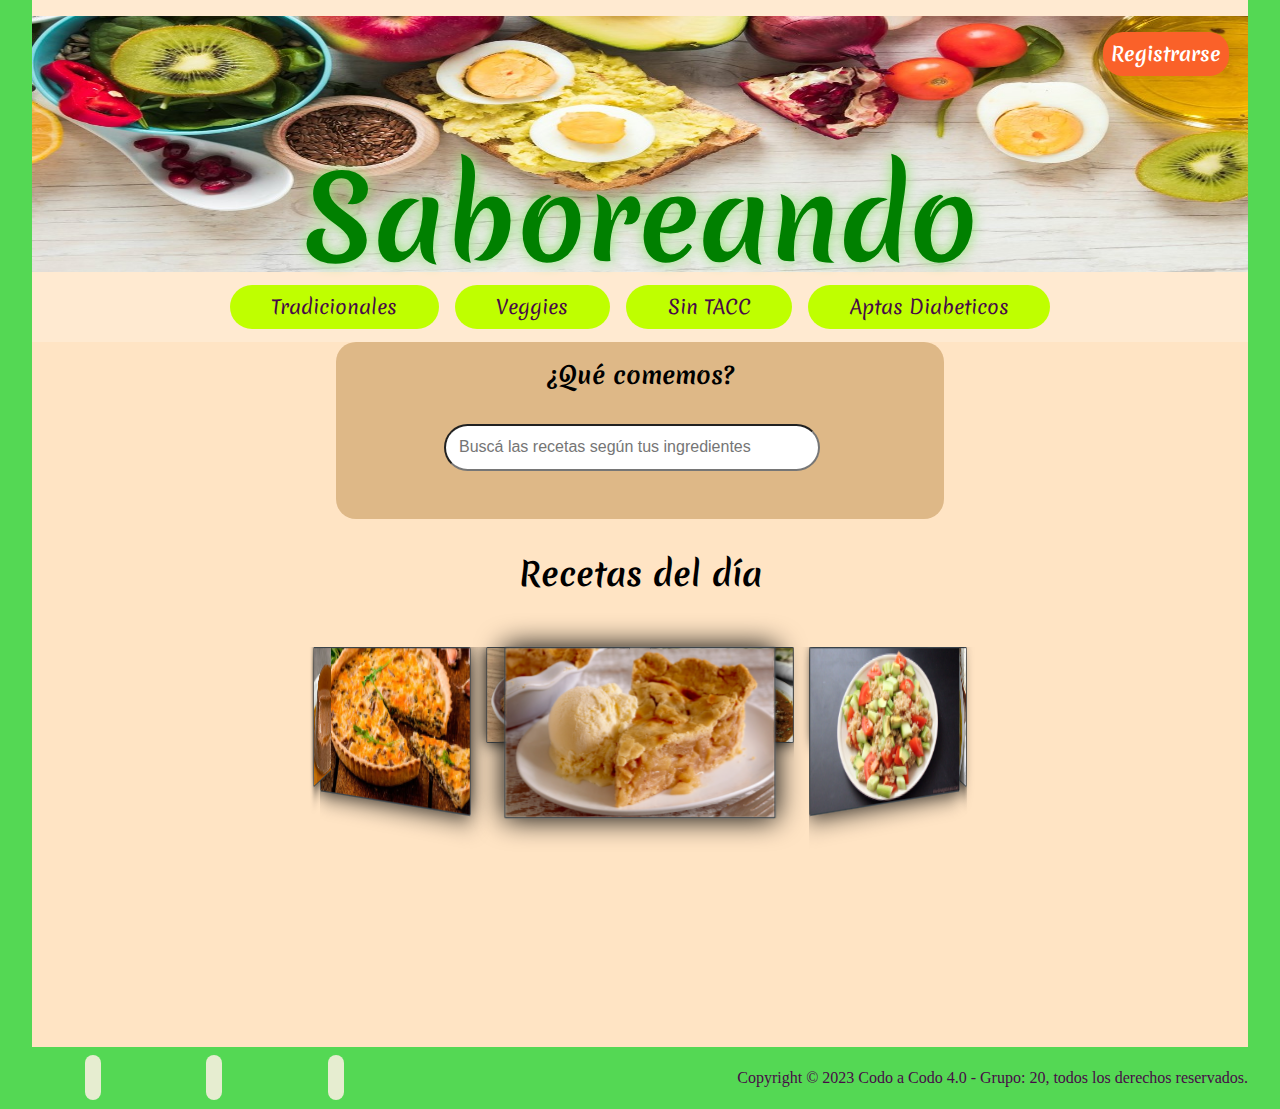
<file: index.html>
<!DOCTYPE html>
<html lang="en">
  <head>
    <meta charset="UTF-8" />
    <meta http-equiv="X-UA-Compatible" content="IE=edge" />
    <meta name="viewport" content="width=device-width, initial-scale=1.0" />
    <link rel="icon" href="./images/icono.png">
    <link
      rel="stylesheet"
      href="https://cdnjs.cloudflare.com/ajax/libs/font-awesome/6.4.0/css/all.min.css"
      integrity="sha512-iecdLmaskl7CVkqkXNQ/ZH/XLlvWZOJyj7Yy7tcenmpD1ypASozpmT/E0iPtmFIB46ZmdtAc9eNBvH0H/ZpiBw=="
      crossorigin="anonymous"
      referrerpolicy="no-referrer"
    />
    <link rel="preconnect" href="https://fonts.googleapis.com">
<link rel="preconnect" href="https://fonts.gstatic.com" crossorigin>
<link href="https://fonts.googleapis.com/css2?family=Merienda:wght@800&display=swap" rel="stylesheet">
    <link rel="stylesheet" href="./css/style.css" />
    <title>Saboreando</title>
  </head>
  <body>
    <header>
      <img class="banner" src="./images/banner.jpeg" alt="" />
      <a class="boton-contacto" href="./pages/contacto.html">Registrarse</a>
      <h1 class="titulo-principal">Saboreando</h1>
      <nav>
        <ul>
          <li><a href="./pages/receta-tradicional.html">Tradicionales</a></li>
          <li><a href="./pages/receta-veggies.html">Veggies</a></li>
          <li><a href="./pages/recetas-sin-tacc.html">Sin TACC</a></li>
          <li><a href="./pages/recetas-diabeticos.html">Aptas Diabeticos</a></li>
        </ul>
      </nav>
    </header>
    <main>
      <div class="buscador">
        <h2>¿Qué comemos?</h2>
        <div class="imput">
          <label for="name"></label>
          <input
            type="text"
            id="name"
            name="name"
            size="35"
            placeholder="Buscá las recetas según tus ingredientes"
          />
          <a href="#"><i class="fa-solid fa-magnifying-glass"></i></a>
        </div>
      </div>
      <div class="recetas-dia">
        <h1>Recetas del día</h1>
        <section id="slideshow">
          <div class="entire-content">
            <div class="content-carrousel">
              <figure class="shadow"><a href="./pages/receta-tradicional.html#tartaDeManzana"><img src="./images/receta-tarta-de-manzana.jpg"/></a></figure>
              <figure class="shadow"><a href="./pages/receta-veggies.html#ensaladaQuinoa"><img src="./images/receta-ensalada-quinoa.jpg"/></a></figure>
              <figure class="shadow"><a href="./pages/recetas-sin-tacc.html#curryDeGarbanzos"><img src="./images/Receta-curry-garbanzos.jpg"/></a></figure>
              <figure class="shadow"><a href="./pages/recetas-diabeticos.html#mousseDeFrutilla"><img src="./images/receta-mouse-frutilla.jpg"/></a></figure>
              <figure class="shadow"><a href="./pages/receta-tradicional.html#guisoDeLentejas"><img src="./images/receta-guiso-lentejas.jpg"/></a></figure>
              <figure class="shadow"><a href="./pages/receta-veggies.html#galletasDeAvena"><img src="./images/receta-galletas-de-avena.jpg"/></a></figure>
              <figure class="shadow"><a href="./pages/recetas-sin-tacc.html#panDeBanana"><img src="./images/receta-pan-banana.jpg"/></a></figure>
              <figure class="shadow"><a href="./pages/recetas-diabeticos.html#flanDeChocolate"><img src="./images/receta-faln-choco.jpg"/></a></figure>
              <figure class="shadow"><a href="./pages/receta-tradicional.html#tartaDeVerduras"><img src="./images/receta-tarta-verduras.jpg"/></a></figure>
        </div>
      </div>
    </section>
      </div>
    </main>
    <footer>
      <div class="redes">
          <a><i class="fa-brands fa-facebook"></i></a>
          <a><i class="fa-brands fa-twitter"></i></a>
          <a><i class="fa-brands fa-instagram"></i></a>
      </div>
      <p>Copyright &copy; 2023 Codo a Codo 4.0 - Grupo: 20, todos los derechos reservados.</p>
  </footer>
  </body>
</html>
</file>
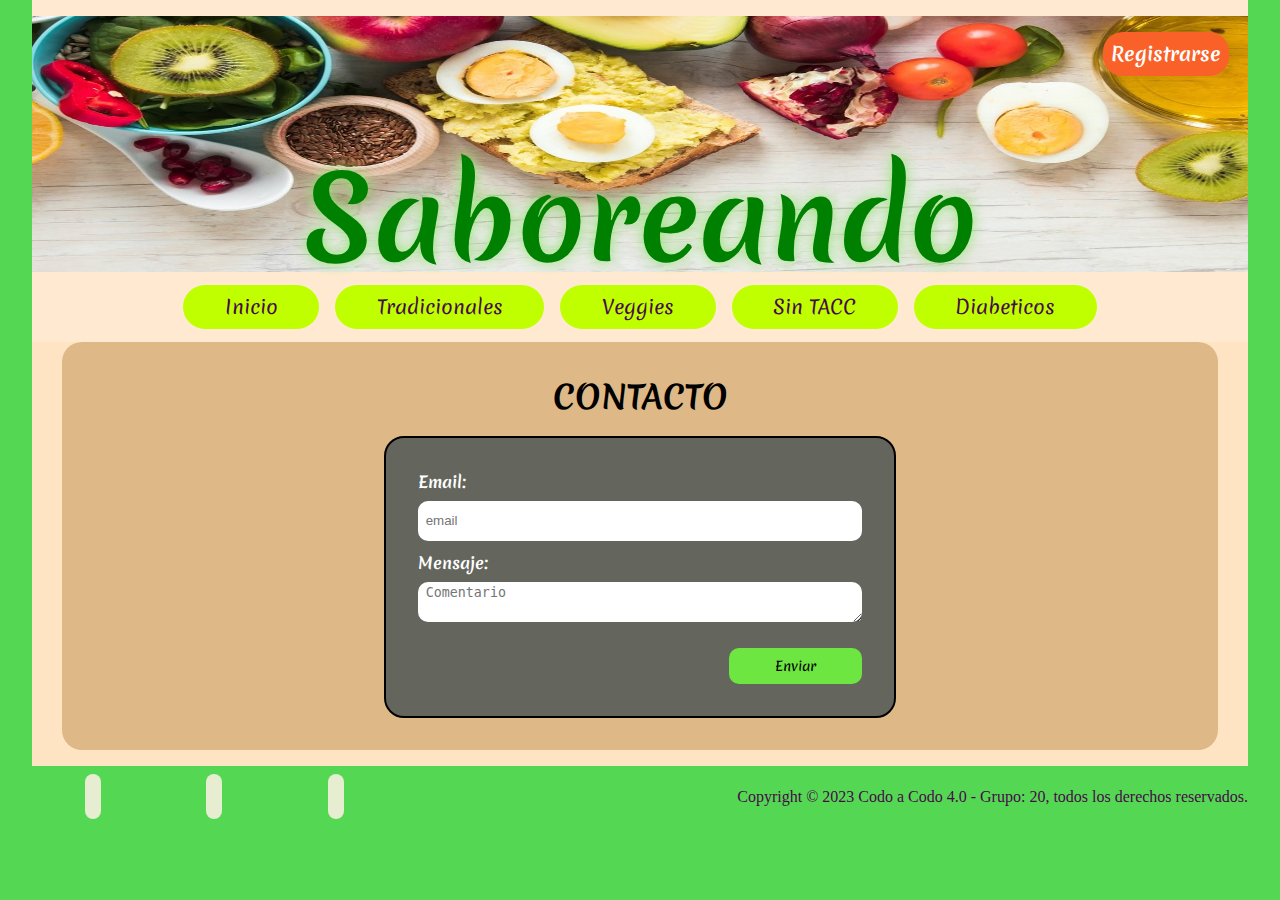
<file: pages/contacto.html>
<!DOCTYPE html>
<html lang="en">
  <head>
    <meta charset="UTF-8" />
    <meta http-equiv="X-UA-Compatible" content="IE=edge" />
    <meta name="viewport" content="width=device-width, initial-scale=1.0" />
    <link rel="icon" href="../images/icono.png">
    <link
      rel="stylesheet"
      href="https://cdnjs.cloudflare.com/ajax/libs/font-awesome/6.4.0/css/all.min.css"
      integrity="sha512-iecdLmaskl7CVkqkXNQ/ZH/XLlvWZOJyj7Yy7tcenmpD1ypASozpmT/E0iPtmFIB46ZmdtAc9eNBvH0H/ZpiBw=="
      crossorigin="anonymous"
      referrerpolicy="no-referrer"
    />
    <link rel="preconnect" href="https://fonts.googleapis.com" />
    <link rel="preconnect" href="https://fonts.gstatic.com" crossorigin />
    <link
      href="https://fonts.googleapis.com/css2?family=Merienda:wght@800&display=swap"
      rel="stylesheet"
    />
    <link rel="stylesheet" href="../css/recetas-y-contacto.css" />
    <title>Registrarse</title>
  </head>
  <body>
    <header>
      <img class="banner" src="../images/banner.jpeg" alt="" />
      <a class="boton-contacto" href="./contacto.html">Registrarse</a>
      <h1 class="titulo-principal">Saboreando</h1>
      <nav>
        <ul>
            <li class="nav"><a href="../index.html">Inicio</a></li>
          <li class="nav"><a href="./receta-tradicional.html">Tradicionales</a></li>
          <li class="nav"><a href="./receta-veggies.html">Veggies</a></li>
          <li class="nav"><a href="./recetas-sin-tacc.html">Sin TACC</a></li>
          <li class="nav"><a href="./recetas-diabeticos.html">Diabeticos</a></li>
        </ul>
      </nav>
    </header>
    <main>
      <div class="recetas">
        <h1>CONTACTO</h1>


      <form id="myForm" action="https://formspree.io/f/mdovvzkg" method="POST">
        <label>
            Email:
            <input type="email" name="email" placeholder="email">
        </label>
        <label>
            Mensaje:
            <textarea name="message" placeholder="Comentario"></textarea>
        </label>
        <!-- your other form fields go here -->
        <button class="botonEnviar" type="submit">Enviar</button>
    </form>
    
      </div>
    </main>
    <footer>
        <div class="redes">
            <a><i class="fa-brands fa-facebook"></i></a>
            <a><i class="fa-brands fa-twitter"></i></a>
            <a><i class="fa-brands fa-instagram"></i></a>
        </div>
        <p>Copyright &copy; 2023 Codo a Codo 4.0 - Grupo: 20, todos los derechos reservados.</p>
    </footer>
    <script src="../form.js"></script>
  </body>
</html>
</file>
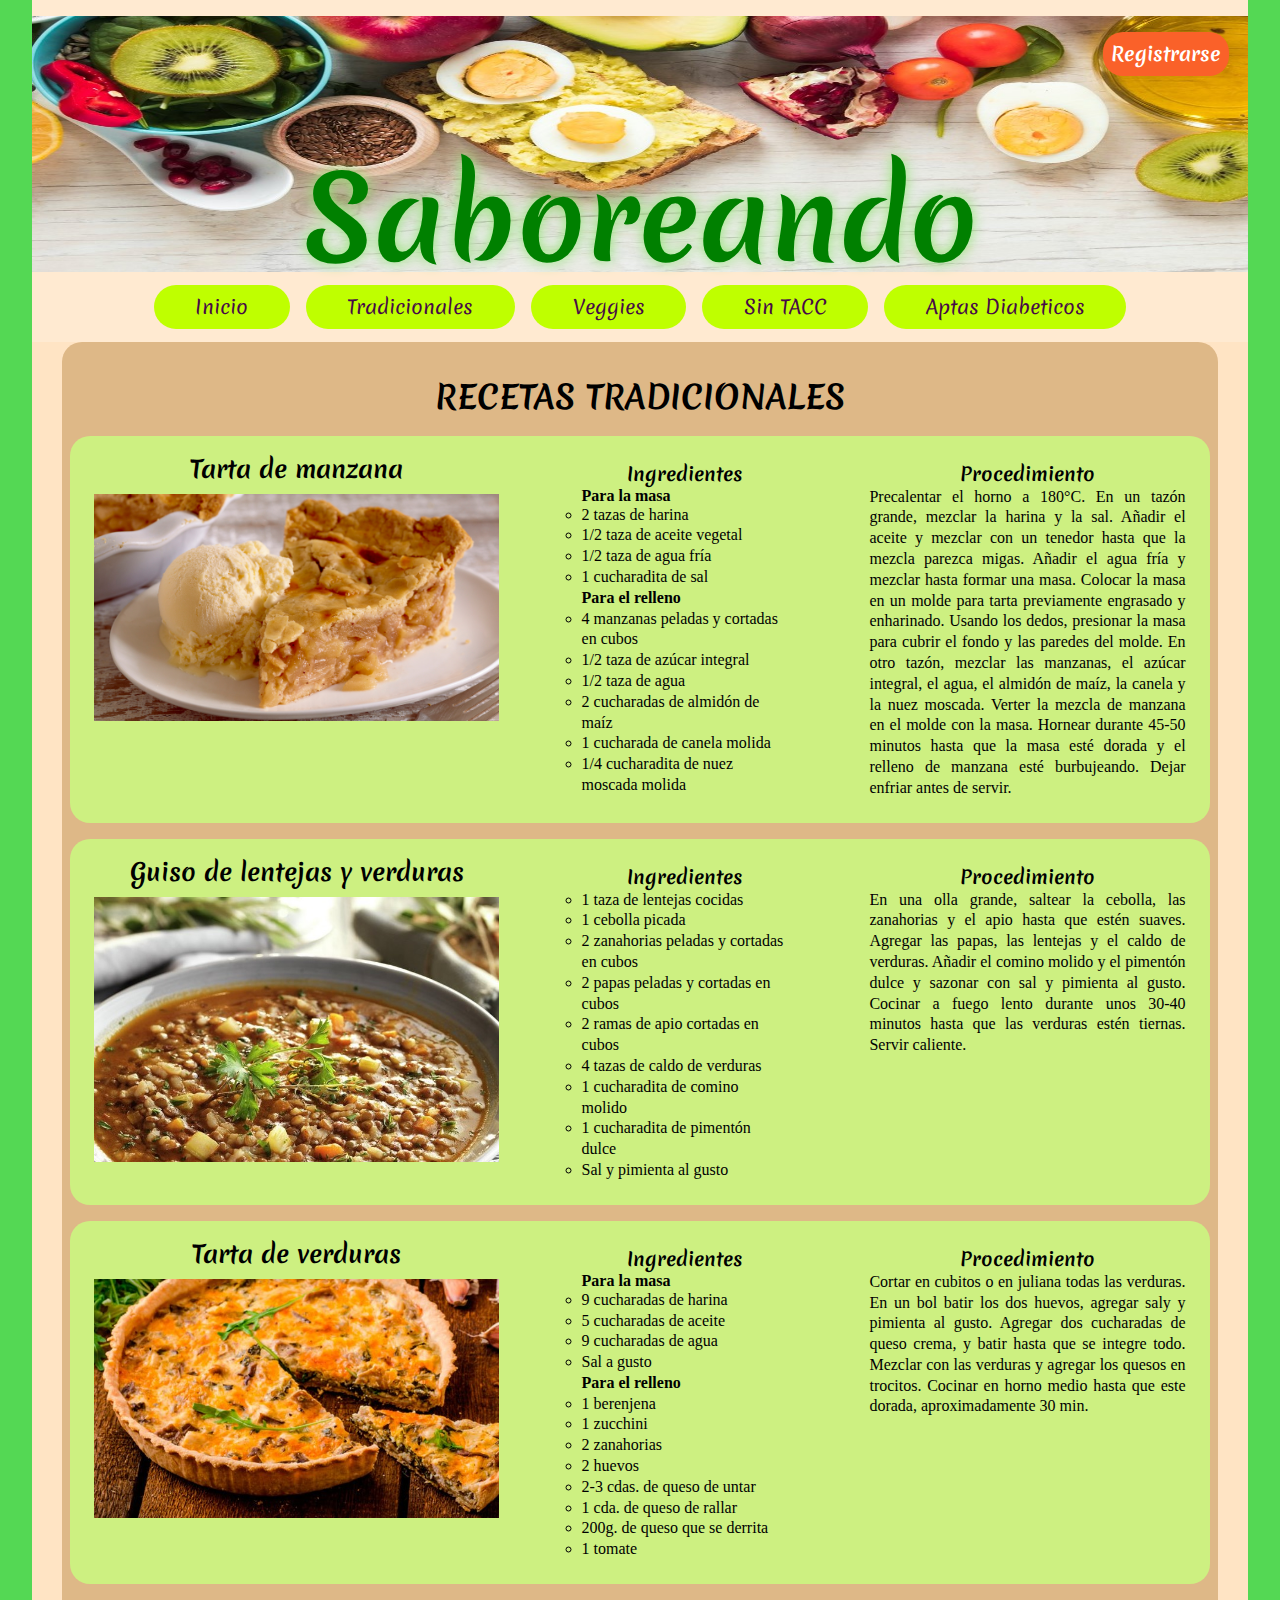
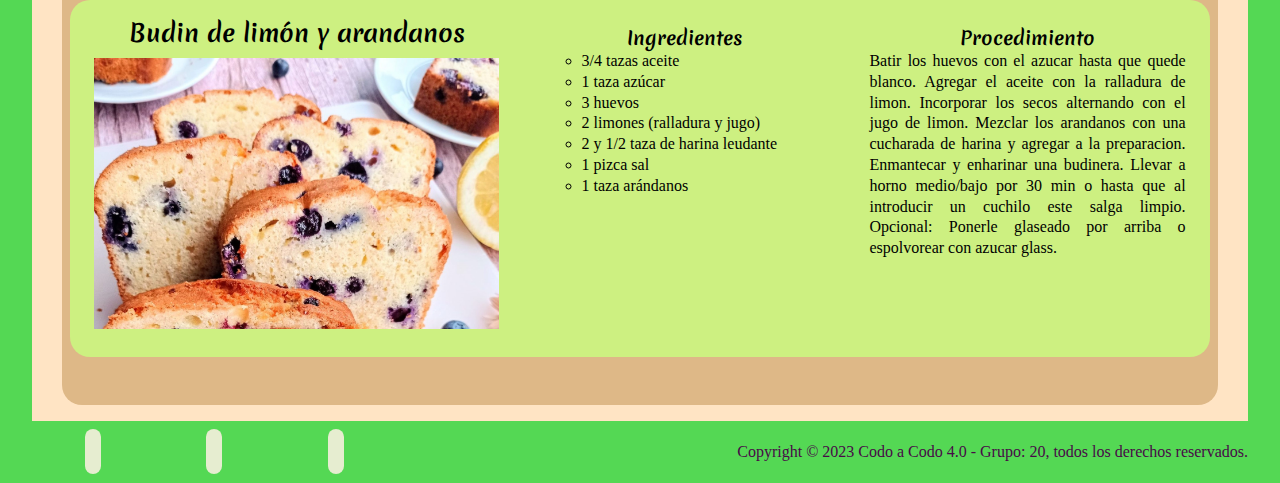
<file: pages/receta-tradicional.html>
<!DOCTYPE html>
<html lang="en">
  <head>
    <meta charset="UTF-8" />
    <meta http-equiv="X-UA-Compatible" content="IE=edge" />
    <meta name="viewport" content="width=device-width, initial-scale=1.0" />
    <link rel="icon" href="../images/icono.png" />
    <link
      rel="stylesheet"
      href="https://cdnjs.cloudflare.com/ajax/libs/font-awesome/6.4.0/css/all.min.css"
      integrity="sha512-iecdLmaskl7CVkqkXNQ/ZH/XLlvWZOJyj7Yy7tcenmpD1ypASozpmT/E0iPtmFIB46ZmdtAc9eNBvH0H/ZpiBw=="
      crossorigin="anonymous"
      referrerpolicy="no-referrer"
    />
    <link rel="preconnect" href="https://fonts.googleapis.com" />
    <link rel="preconnect" href="https://fonts.gstatic.com" crossorigin />
    <link
      href="https://fonts.googleapis.com/css2?family=Merienda:wght@800&display=swap"
      rel="stylesheet"
    />
    <link rel="stylesheet" href="../css/recetas-y-contacto.css" />
    <title>Recetas Tradicionales</title>
  </head>
  <body>
    <header>
      <img class="banner" src="../images/banner.jpeg" alt="" />
      <a class="boton-contacto" href="./contacto.html">Registrarse</a>
      <h1 class="titulo-principal">Saboreando</h1>
      <nav>
        <ul>
          <li class="nav"><a href="../index.html">Inicio</a></li>
          <li class="nav"><a href="#">Tradicionales</a></li>
          <li class="nav"><a href="./receta-veggies.html">Veggies</a></li>
          <li class="nav"><a href="./recetas-sin-tacc.html">Sin TACC</a></li>
          <li class="nav">
            <a href="./recetas-diabeticos.html">Aptas Diabeticos</a>
          </li>
        </ul>
      </nav>
    </header>
    <main>
      <div class="recetas">
        <h1>RECETAS TRADICIONALES</h1>
        <div class="card">
          <div class="imagen-contain">
            <h2 class="titulo-receta" id="tartaDeManzana">Tarta de manzana</h2>
            <img
              class="imagen-receta"
              src="../images/receta-tarta-de-manzana.jpg"
              alt=""
            />
          </div>
          <div class="ingredientes">
            <h3>Ingredientes</h3>
            <p><b>Para la masa</b></p>
            <ul class="lista-ingrdientes">
              <li class="ingrediente">2 tazas de harina</li>
              <li class="ingrediente">1/2 taza de aceite vegetal</li>
              <li class="ingrediente">1/2 taza de agua fría</li>
              <li class="ingrediente">1 cucharadita de sal</li>
              <p><b>Para el relleno</b></p>
              <li class="ingrediente">
                4 manzanas peladas y cortadas en cubos
              </li>
              <li class="ingrediente">1/2 taza de azúcar integral</li>
              <li class="ingrediente">1/2 taza de agua</li>
              <li class="ingrediente">2 cucharadas de almidón de maíz</li>
              <li class="ingrediente">1 cucharada de canela molida</li>
              <li class="ingrediente">
                1/4 cucharadita de nuez moscada molida
              </li>
            </ul>
          </div>
          <div class="procedimiento">
            <h3>Procedimiento</h3>
            <p>
              Precalentar el horno a 180°C. En un tazón grande, mezclar la
              harina y la sal. Añadir el aceite y mezclar con un tenedor hasta
              que la mezcla parezca migas. Añadir el agua fría y mezclar hasta
              formar una masa. Colocar la masa en un molde para tarta
              previamente engrasado y enharinado. Usando los dedos, presionar la
              masa para cubrir el fondo y las paredes del molde. En otro tazón,
              mezclar las manzanas, el azúcar integral, el agua, el almidón de
              maíz, la canela y la nuez moscada. Verter la mezcla de manzana en
              el molde con la masa. Hornear durante 45-50 minutos hasta que la
              masa esté dorada y el relleno de manzana esté burbujeando. Dejar
              enfriar antes de servir.
            </p>
          </div>
        </div>
        <div class="card">
          <div class="imagen-contain">
            <h2 class="titulo-receta" id="guisoDeLentejas">
              Guiso de lentejas y verduras
            </h2>
            <img
              class="imagen-receta"
              src="../images/receta-guiso-lentejas.jpg"
              alt=""
            />
          </div>

          <div class="ingredientes">
            <h3>Ingredientes</h3>
            <ul class="lista-ingrdientes">
              <li class="ingrediente">1 taza de lentejas cocidas</li>
              <li class="ingrediente">1 cebolla picada</li>
              <li class="ingrediente">
                2 zanahorias peladas y cortadas en cubos
              </li>
              <li class="ingrediente">2 papas peladas y cortadas en cubos</li>
              <li class="ingrediente">2 ramas de apio cortadas en cubos</li>
              <li class="ingrediente">4 tazas de caldo de verduras</li>
              <li class="ingrediente">1 cucharadita de comino molido</li>
              <li class="ingrediente">1 cucharadita de pimentón dulce</li>
              <li class="ingrediente">Sal y pimienta al gusto</li>
            </ul>
          </div>
          <div class="procedimiento">
            <h3>Procedimiento</h3>
            <p>
              En una olla grande, saltear la cebolla, las zanahorias y el apio
              hasta que estén suaves. Agregar las papas, las lentejas y el caldo
              de verduras. Añadir el comino molido y el pimentón dulce y sazonar
              con sal y pimienta al gusto. Cocinar a fuego lento durante unos
              30-40 minutos hasta que las verduras estén tiernas. Servir
              caliente.
            </p>
          </div>
          
        </div>

        <div class="card">
          <div class="imagen-contain">
            <h2 class="titulo-receta" id="tartaDeVerduras">
              Tarta de verduras
            </h2>
            <img
              class="imagen-receta"
              src="../images/receta-tarta-verduras.jpg"
              alt=""
            />
          </div>
          <div class="ingredientes">
            <h3>Ingredientes</h3>
            <p><b>Para la masa</b></p>
            <ul class="lista-ingrdientes">
              <li class="ingrediente">9 cucharadas de harina</li>
              <li class="ingrediente">5 cucharadas de aceite</li>
              <li class="ingrediente">9 cucharadas de agua</li>
              <li class="ingrediente">Sal a gusto</li>
              <p><b>Para el relleno</b></p>
              <li class="ingrediente">1 berenjena</li>
              <li class="ingrediente">1 zucchini</li>
              <li class="ingrediente">2 zanahorias</li>
              <li class="ingrediente">2 huevos</li>
              <li class="ingrediente">2-3 cdas. de queso de untar</li>
              <li class="ingrediente">1 cda. de queso de rallar</li>
              <li class="ingrediente">200g. de queso que se derrita</li>
              <li class="ingrediente">1 tomate</li>
            </ul>
          </div>
          <div class="procedimiento">
            <h3>Procedimiento</h3>
            <p>
              Cortar en cubitos o en juliana todas las verduras. En un bol batir
              los dos huevos, agregar saly y pimienta al gusto. Agregar dos
              cucharadas de queso crema, y batir hasta que se integre todo.
              Mezclar con las verduras y agregar los quesos en trocitos. Cocinar
              en horno medio hasta que este dorada, aproximadamente 30 min.
            </p>
          </div>
        </div>
        <div class="card">
          <div class="imagen-contain">
            <h2 class="titulo-receta">Budin de limón y arandanos</h2>
            <img
              class="imagen-receta"
              src="../images/receta-budin-limon.jpg"
              alt=""
            />
          </div>
          <div class="ingredientes">
            <h3>Ingredientes</h3>
            <ul class="lista-ingrdientes">
              <li class="ingrediente">3/4 tazas aceite</li>
              <li class="ingrediente">1 taza azúcar</li>
              <li class="ingrediente">3 huevos</li>
              <li class="ingrediente">2 limones (ralladura y jugo)</li>
              <li class="ingrediente">2 y 1/2 taza de harina leudante</li>
              <li class="ingrediente">1 pizca sal</li>
              <li class="ingrediente">1 taza arándanos</li>
            </ul>
          </div>
          <div class="procedimiento">
            <h3>Procedimiento</h3>
            <p>
              Batir los huevos con el azucar hasta que quede blanco. Agregar el
              aceite con la ralladura de limon. Incorporar los secos alternando
              con el jugo de limon. Mezclar los arandanos con una cucharada de
              harina y agregar a la preparacion. Enmantecar y enharinar una
              budinera. Llevar a horno medio/bajo por 30 min o hasta que al
              introducir un cuchilo este salga limpio. Opcional: Ponerle
              glaseado por arriba o espolvorear con azucar glass.
            </p>
          </div>
          
        </div>
      </div>
    </main>
    <footer>
      <div class="redes">
        <a><i class="fa-brands fa-facebook"></i></a>
        <a><i class="fa-brands fa-twitter"></i></a>
        <a><i class="fa-brands fa-instagram"></i></a>
      </div>
      <p>
        Copyright &copy; 2023 Codo a Codo 4.0 - Grupo: 20, todos los derechos
        reservados.
      </p>
    </footer>
  </body>
</html>
</file>
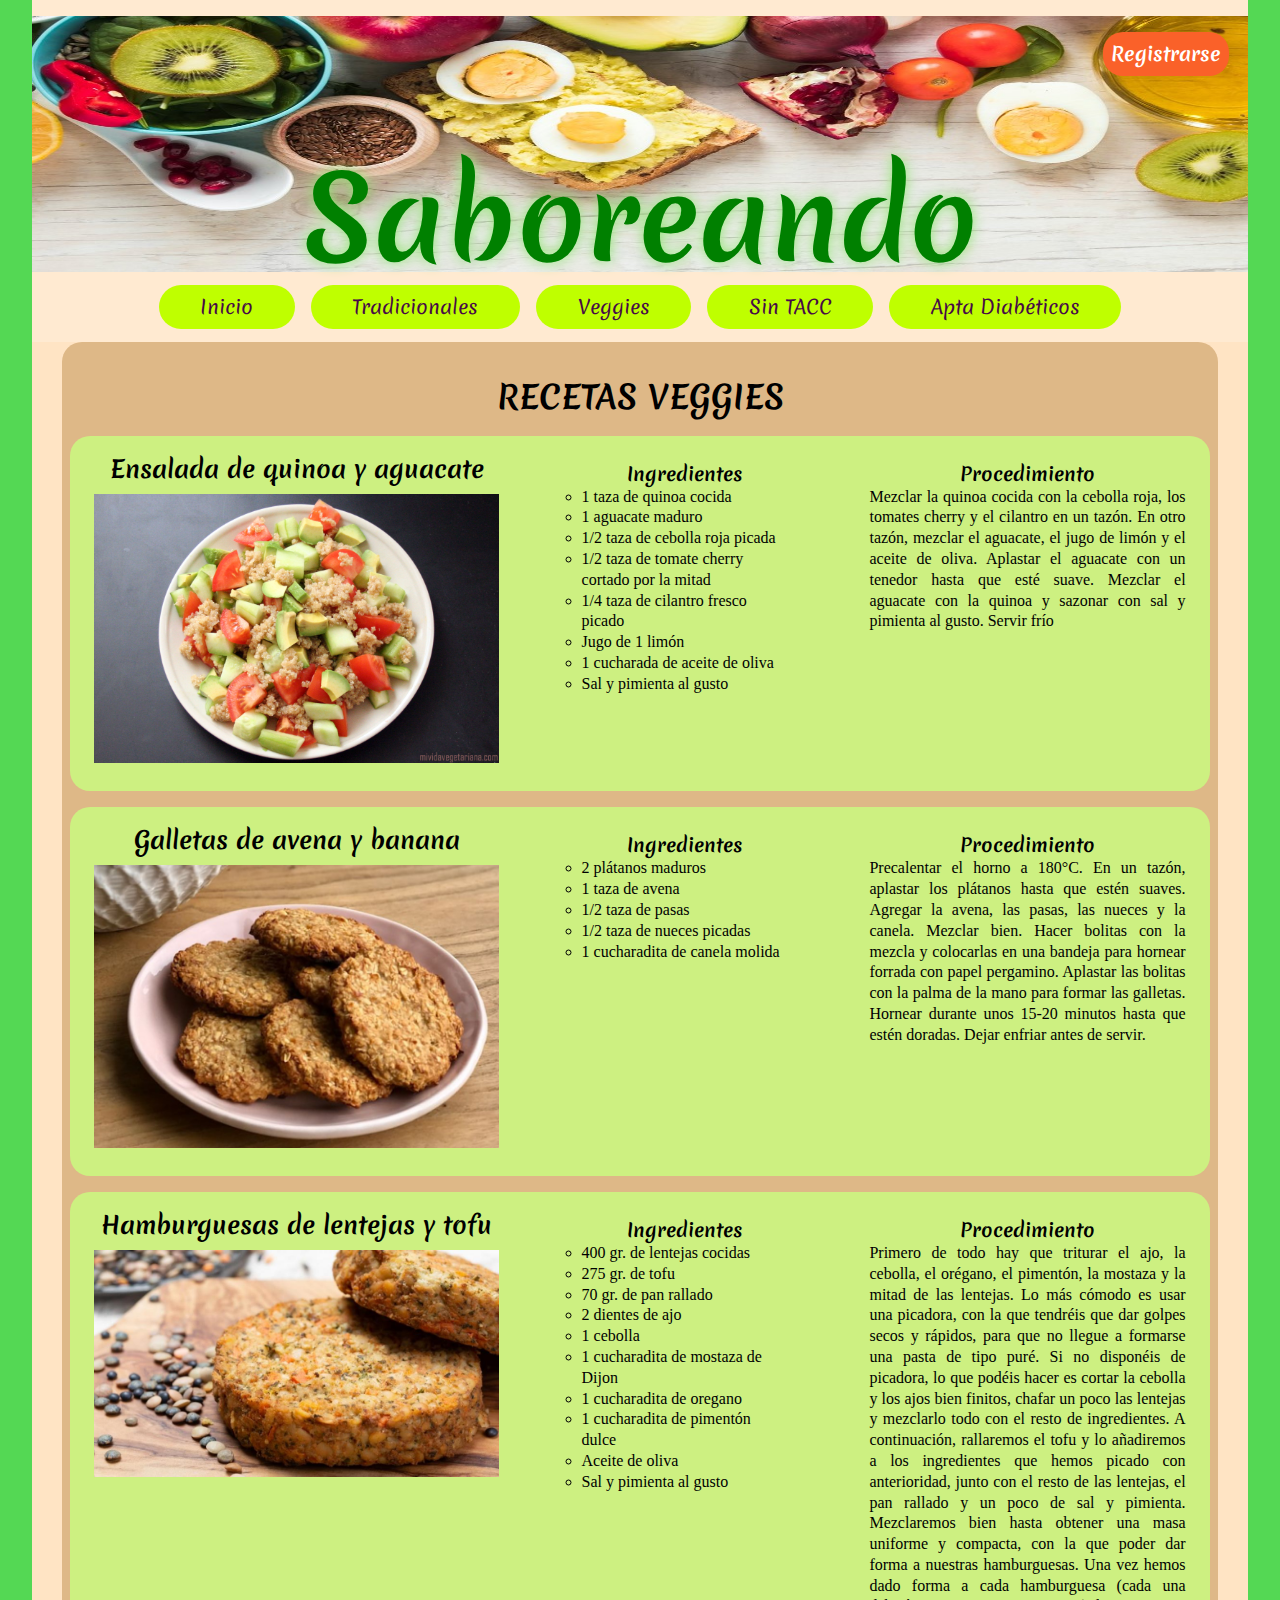
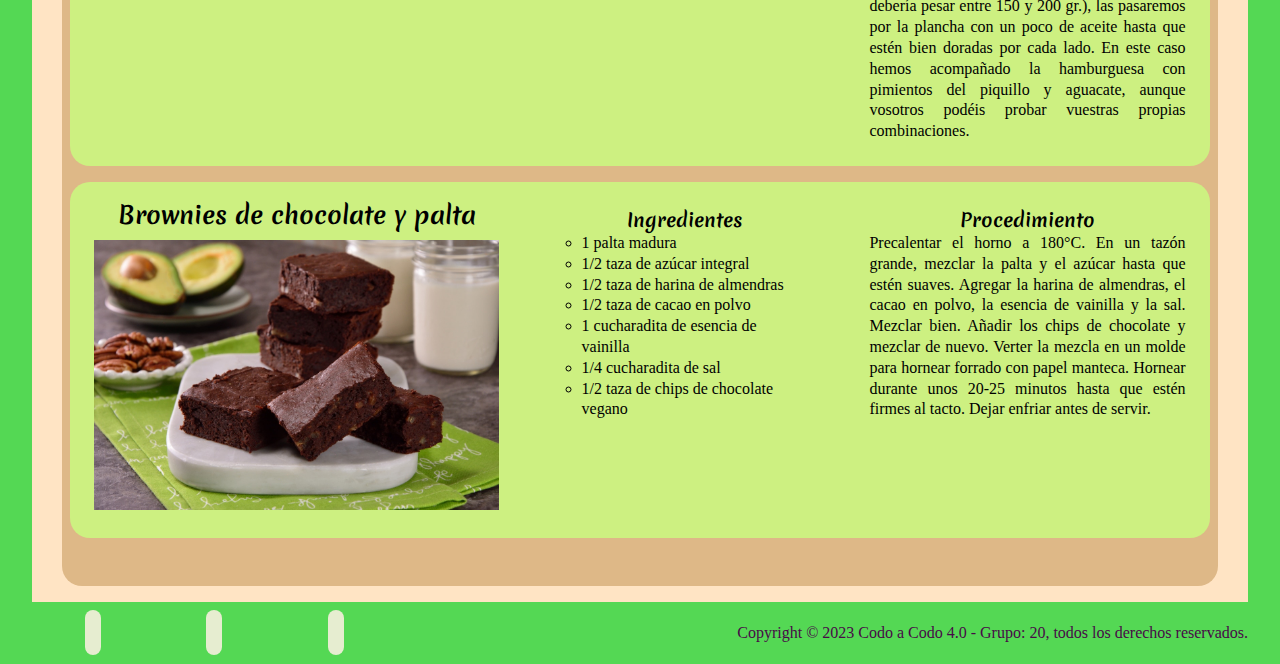
<file: pages/receta-veggies.html>
<!DOCTYPE html>
<html lang="en">
  <head>
    <meta charset="UTF-8" />
    <meta http-equiv="X-UA-Compatible" content="IE=edge" />
    <meta name="viewport" content="width=device-width, initial-scale=1.0" />
    <link rel="icon" href="../images/icono.png">
    <link
      rel="stylesheet"
      href="https://cdnjs.cloudflare.com/ajax/libs/font-awesome/6.4.0/css/all.min.css"
      integrity="sha512-iecdLmaskl7CVkqkXNQ/ZH/XLlvWZOJyj7Yy7tcenmpD1ypASozpmT/E0iPtmFIB46ZmdtAc9eNBvH0H/ZpiBw=="
      crossorigin="anonymous"
      referrerpolicy="no-referrer"
    />
    <link rel="preconnect" href="https://fonts.googleapis.com" />
    <link rel="preconnect" href="https://fonts.gstatic.com" crossorigin />
    <link
      href="https://fonts.googleapis.com/css2?family=Merienda:wght@800&display=swap"
      rel="stylesheet"
    />
    <link rel="stylesheet" href="../css/recetas-y-contacto.css" />
    <title>Recetas Veggies</title>
  </head>
  <body>
    <header>
      <img class="banner" src="../images/banner.jpeg" alt="" />
      <a class="boton-contacto" href="./contacto.html">Registrarse</a>
      <h1 class="titulo-principal">Saboreando</h1>
      <nav>
        <ul>
            <li class="nav"><a href="../index.html">Inicio</a></li>
          <li class="nav"><a href="./receta-tradicional.html">Tradicionales</a></li>
          <li class="nav"><a href="#">Veggies</a></li>
          <li class="nav"><a href="../pages/recetas-sin-tacc.html">Sin TACC</a></li>
          <li class="nav"><a href="../pages/recetas-diabeticos.html"> Apta Diabéticos</a></li>
        </ul>
      </nav>
    </header>
    <main>
      <div class="recetas">
        <h1>RECETAS VEGGIES</h1>
        <div class="card">
          <div class="imagen-contain">
            <h2 class="titulo-receta" id="ensaladaQuinoa">Ensalada de quinoa y aguacate</h2>
            <img class="imagen-receta" src="../images/receta-ensalada-quinoa.jpg" alt="">
          </div>
          <div class="ingredientes">
            <h3>Ingredientes</h3>
          <ul class="lista-ingrdientes">
            <li class="ingrediente">1 taza de quinoa cocida</li>
            <li class="ingrediente">1 aguacate maduro</li>
            <li class="ingrediente">1/2 taza de cebolla roja picada</li>
            <li class="ingrediente">1/2 taza de tomate cherry cortado por la mitad</li>
            <li class="ingrediente">1/4 taza de cilantro fresco picado</li>
            <li class="ingrediente">Jugo de 1 limón</li>
            <li class="ingrediente">1 cucharada de aceite de oliva</li>
            <li class="ingrediente">Sal y pimienta al gusto</li>
          </ul>
          </div>
          <div class="procedimiento">
            <h3>Procedimiento</h3>
          <p>
            Mezclar la quinoa cocida con la cebolla roja, los tomates cherry y el cilantro en un tazón. En otro tazón, mezclar el aguacate, el jugo de limón y el aceite de oliva. Aplastar el aguacate con un tenedor hasta que esté suave.
            Mezclar el aguacate con la quinoa y sazonar con sal y pimienta al gusto.
            Servir frío
          </p>
          </div>

        </div>
        <div class="card">
          <div class="imagen-contain">
            <h2 class="titulo-receta" id="galletasDeAvena">Galletas de avena y banana</h2>
            <img class="imagen-receta" src="../images/receta-galletas-de-avena.jpg" alt="">
          </div>
          <div class="ingredientes">
            <h3>Ingredientes</h3>
          <ul class="lista-ingrdientes">
            <li class="ingrediente">2 plátanos maduros</li>
            <li class="ingrediente">1 taza de avena</li>
            <li class="ingrediente">1/2 taza de pasas</li>
            <li class="ingrediente">1/2 taza de nueces picadas</li>
            <li class="ingrediente">1 cucharadita de canela molida</li>
      
          </ul>
          </div>
          <div class="procedimiento">
            <h3>Procedimiento</h3>
          <p>
            Precalentar el horno a 180°C. En un tazón, aplastar los plátanos hasta que estén suaves.
            Agregar la avena, las pasas, las nueces y la canela. Mezclar bien. Hacer bolitas con la mezcla y colocarlas en una bandeja para hornear forrada con papel pergamino.
            Aplastar las bolitas con la palma de la mano para formar las galletas. Hornear durante unos 15-20 minutos hasta que estén doradas.
            Dejar enfriar antes de servir.
          </p>
          </div>
          
        </div>

          <div class="card">
            <div class="imagen-contain">
              <h2 class="titulo-receta">Hamburguesas de lentejas y tofu</h2>
              <img class="imagen-receta" src="../images/receta-hamburguesa-de-lentejas.jpeg" alt="">
            </div>
            <div class="ingredientes">
              <h3>Ingredientes</h3>
            <ul class="lista-ingrdientes">
              <li class="ingrediente">400 gr. de lentejas cocidas</li>
              <li class="ingrediente">275 gr. de tofu</li>
              <li class="ingrediente">70 gr. de pan rallado</li>
              <li class="ingrediente">2 dientes de ajo</li>
              <li class="ingrediente">1 cebolla</li>
              <li class="ingrediente">1 cucharadita de mostaza de Dijon</li>
              <li class="ingrediente">1 cucharadita de oregano</li>
              <li class="ingrediente">1 cucharadita de pimentón dulce</li>
              <li class="ingrediente">Aceite de oliva</li>
              <li class="ingrediente">Sal y pimienta al gusto</li>
              
            </ul>
            </div>
            <div class="procedimiento">
              <h3>Procedimiento</h3>
            <p>
              Primero de todo hay que triturar el ajo, la cebolla, el orégano, el pimentón, la mostaza y la mitad de las lentejas. Lo más cómodo es usar una picadora, con la que tendréis que dar golpes secos y rápidos, para que no llegue a formarse una pasta de tipo puré. Si no disponéis de picadora, lo que podéis hacer es cortar la cebolla y los ajos bien finitos, chafar un poco las lentejas y mezclarlo todo con el resto de ingredientes. A continuación, rallaremos el tofu y lo añadiremos a los ingredientes que hemos picado con anterioridad, junto con el resto de las lentejas, el pan rallado y un poco de sal y pimienta. Mezclaremos bien hasta obtener una masa uniforme y compacta, con la que poder dar forma a nuestras hamburguesas. Una vez hemos dado forma a cada hamburguesa (cada una debería pesar entre 150 y 200 gr.), las pasaremos por la plancha con un poco de aceite hasta que estén bien doradas por cada lado. En este caso hemos acompañado la hamburguesa con pimientos del piquillo y aguacate, aunque vosotros podéis probar vuestras propias combinaciones.
            </p>
            </div>
          </div>  

            <div class="card">
              <div class="imagen-contain">
                <h2 class="titulo-receta">Brownies de chocolate y palta</h2>
                <img class="imagen-receta" src="../images/receta-brownie-palta.jpg" alt="">
              </div>
              <div class="ingredientes">
                <h3>Ingredientes</h3>
              <ul class="lista-ingrdientes">
                <li class="ingrediente">1 palta madura</li>
                <li class="ingrediente">1/2 taza de azúcar integral</li>
                <li class="ingrediente">1/2 taza de harina de almendras</li>
                <li class="ingrediente">1/2 taza de cacao en polvo</li>
                <li class="ingrediente">1 cucharadita de esencia de vainilla</li>
                <li class="ingrediente">1/4 cucharadita de sal</li>
                <li class="ingrediente">1/2 taza de chips de chocolate vegano</li>
              </ul>
              </div>
              <div class="procedimiento">
                <h3>Procedimiento</h3>
              <p>
                Precalentar el horno a 180°C. En un tazón grande, mezclar la palta y el azúcar hasta que estén suaves.
                Agregar la harina de almendras, el cacao en polvo, la esencia de vainilla y la sal. Mezclar bien.
                Añadir los chips de chocolate y mezclar de nuevo. Verter la mezcla en un molde para hornear forrado con papel manteca.
                Hornear durante unos 20-25 minutos hasta que estén firmes al tacto. Dejar enfriar antes de servir.
              </p>
              </div>
              
            </div>
      </div>
    </main>
    <footer>
        <div class="redes">
            <a><i class="fa-brands fa-facebook"></i></a>
            <a><i class="fa-brands fa-twitter"></i></a>
            <a><i class="fa-brands fa-instagram"></i></a>
        </div>
        <p>Copyright &copy; 2023 Codo a Codo 4.0 - Grupo: 20, todos los derechos reservados.</p>
    </footer>
  </body>
</html>
</file>
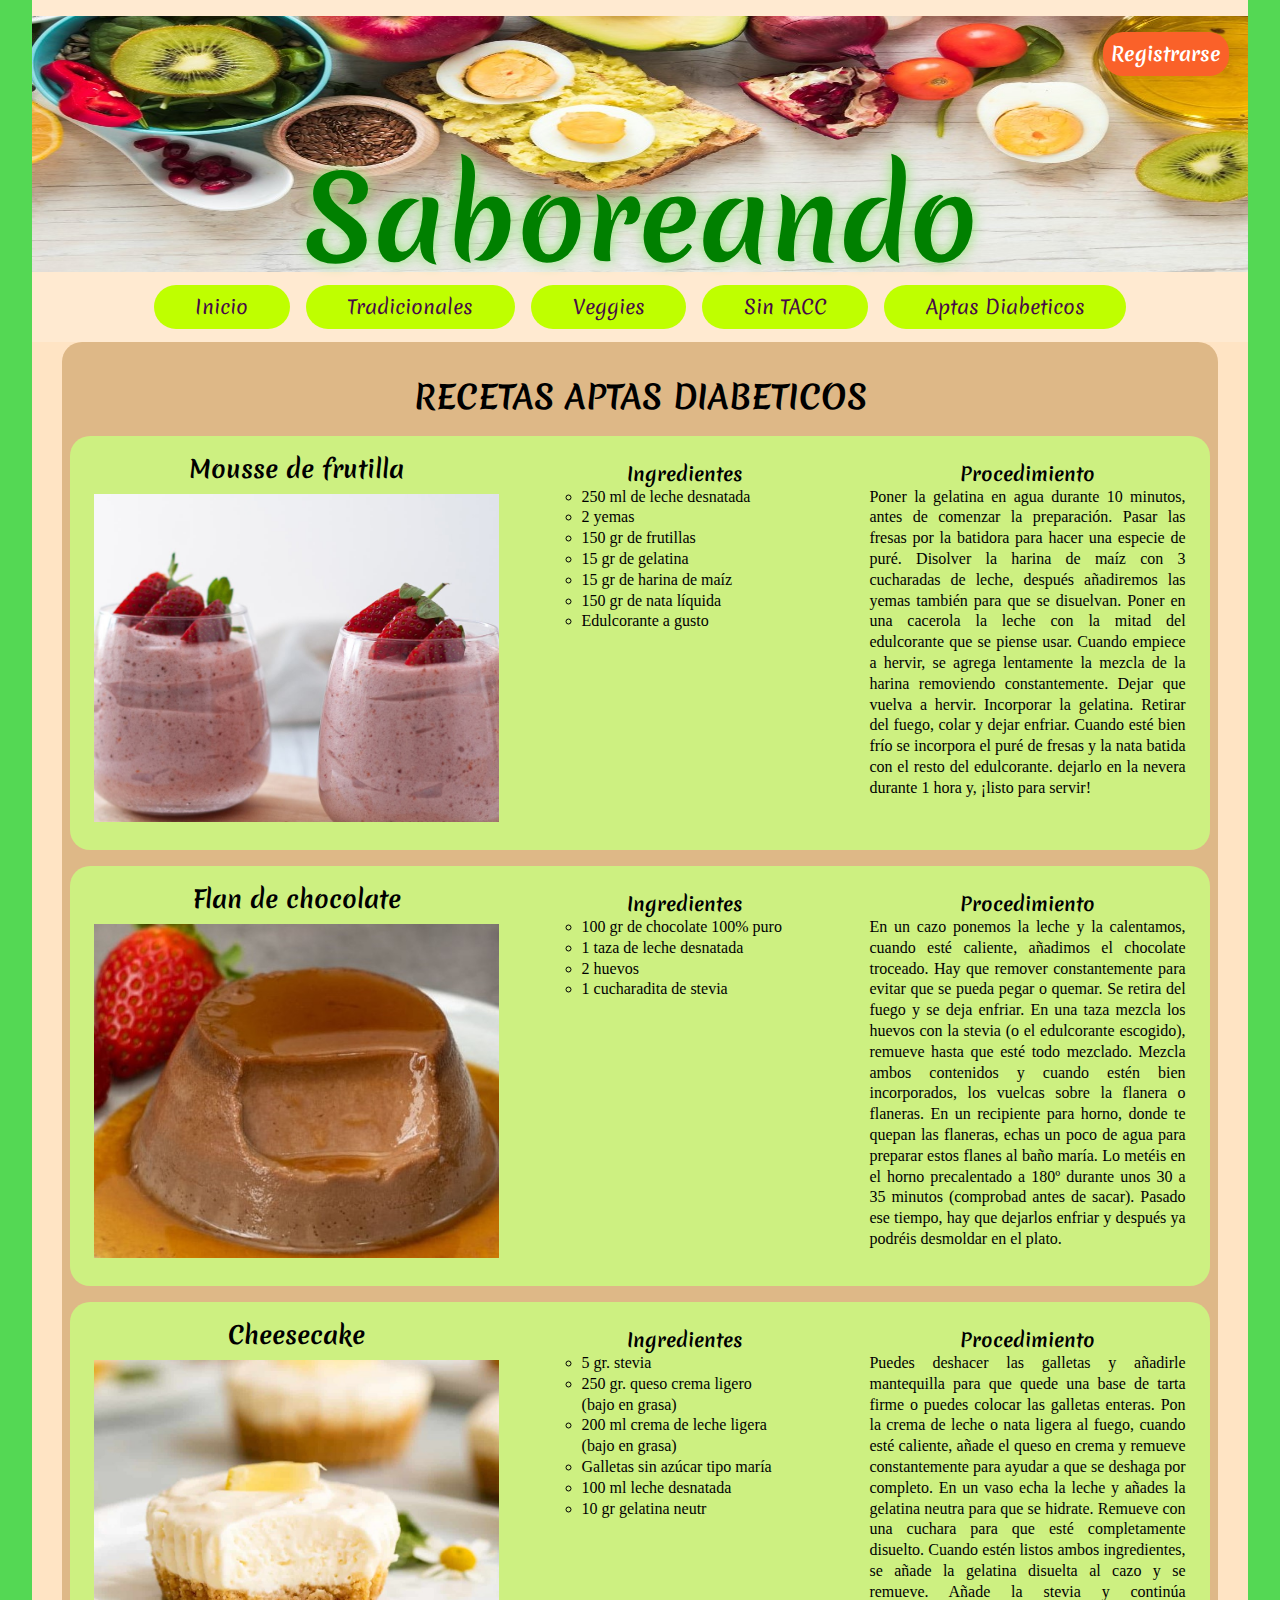
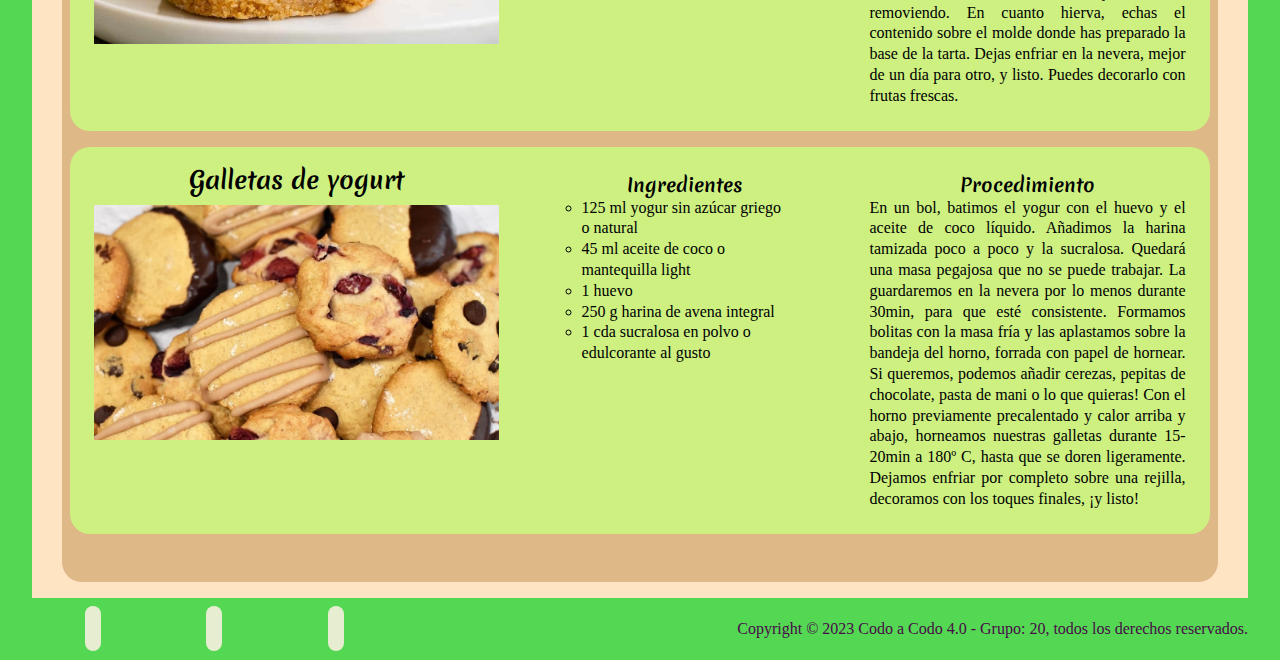
<file: pages/recetas-diabeticos.html>
<!DOCTYPE html>
<html lang="en">
  <head>
    <meta charset="UTF-8" />
    <meta http-equiv="X-UA-Compatible" content="IE=edge" />
    <meta name="viewport" content="width=device-width, initial-scale=1.0" />
    <link rel="icon" href="../images/icono.png">
    <link
      rel="stylesheet"
      href="https://cdnjs.cloudflare.com/ajax/libs/font-awesome/6.4.0/css/all.min.css"
      integrity="sha512-iecdLmaskl7CVkqkXNQ/ZH/XLlvWZOJyj7Yy7tcenmpD1ypASozpmT/E0iPtmFIB46ZmdtAc9eNBvH0H/ZpiBw=="
      crossorigin="anonymous"
      referrerpolicy="no-referrer"
    />
    <link rel="preconnect" href="https://fonts.googleapis.com" />
    <link rel="preconnect" href="https://fonts.gstatic.com" crossorigin />
    <link
      href="https://fonts.googleapis.com/css2?family=Merienda:wght@800&display=swap"
      rel="stylesheet"
    />
    <link rel="stylesheet" href="../css/recetas-y-contacto.css" />
    <title>Recetas Aptas Diabéticos</title>
  </head>
  <body>
    <header>
      <img class="banner" src="../images/banner.jpeg" alt="" />
      <a class="boton-contacto" href="./contacto.html">Registrarse</a>
      <h1 class="titulo-principal">Saboreando</h1>
      <nav>
        <ul>
            <li class="nav"><a href="../index.html">Inicio</a></li>
          <li class="nav"><a href="./receta-tradicional.html">Tradicionales</a></li>
          <li class="nav"><a href="../pages/receta-veggies.html">Veggies</a></li>
          <li class="nav"><a href="../pages/recetas-sin-tacc.html">Sin TACC</a></li>
          <li class="nav"><a href="#">Aptas Diabeticos</a></li>
        </ul>
      </nav>
    </header>
    <main>
      <div class="recetas">
        <h1>RECETAS APTAS DIABETICOS</h1>
        <div class="card">
          <div class="imagen-contain">
            <h2 class="titulo-receta" id="mousseDeFrutilla">Mousse de frutilla</h2>
            <img class="imagen-receta" src="../images/receta-mouse-frutilla.jpg" alt="">
          </div>
          <div class="ingredientes">
            <h3>Ingredientes</h3>
          <ul class="lista-ingrdientes">
            <li class="ingrediente">250 ml de leche desnatada</li>
            <li class="ingrediente">2 yemas</li>
            <li class="ingrediente">150 gr de frutillas</li>
            <li class="ingrediente">15 gr de gelatina</li>
            <li class="ingrediente">15 gr de harina de maíz</li>
            <li class="ingrediente">150 gr de nata líquida</li>
            <li class="ingrediente">Edulcorante a gusto</li>
          </ul>
          </div>
          <div class="procedimiento">
            <h3>Procedimiento</h3>
          <p>
            Poner la gelatina en agua durante 10 minutos, antes de comenzar la preparación.
            Pasar las fresas por la batidora para hacer una especie de puré.
            Disolver la harina de maíz con 3 cucharadas de leche, después añadiremos las yemas también para que se disuelvan. Poner en una cacerola la leche con la mitad del edulcorante que se piense usar. Cuando empiece a hervir, se agrega lentamente la mezcla de la harina removiendo constantemente. Dejar que vuelva a hervir.
            Incorporar la gelatina. Retirar del fuego, colar y dejar enfriar. Cuando esté bien frío se incorpora el puré de fresas y la nata batida con el resto del edulcorante. dejarlo en la nevera durante 1 hora y, ¡listo para servir!
          </p>
          </div>
        </div>

        <div class="card">
          <div class="imagen-contain" >
            <h2 class="titulo-receta" id="flanDeChocolate">Flan de chocolate</h2>
            <img class="imagen-receta" src="../images/receta-faln-choco.jpg" alt="">
          </div>
            <div class="ingredientes">
              <h3>Ingredientes</h3>
            <ul class="lista-ingrdientes">
              <li class="ingrediente">100 gr de chocolate 100% puro</li>
              <li class="ingrediente">1 taza de leche desnatada</li>
              <li class="ingrediente">2 huevos</li>
              <li class="ingrediente">1 cucharadita de stevia</li>
            </ul>
            </div>
            <div class="procedimiento">
              <h3>Procedimiento</h3>
            <p>
              En un cazo ponemos la leche y la calentamos, cuando esté caliente, añadimos el chocolate troceado. Hay que remover constantemente para evitar que se pueda pegar o quemar. Se retira del fuego y se deja enfriar.
              En una taza mezcla los huevos con la stevia (o el edulcorante escogido), remueve hasta que esté todo mezclado.
              Mezcla ambos contenidos y cuando estén bien incorporados, los vuelcas sobre la flanera o flaneras.
              En un recipiente para horno, donde te quepan las flaneras, echas un poco de agua para preparar estos flanes al baño maría. Lo metéis en el horno precalentado a 180º durante unos 30 a 35 minutos (comprobad antes de sacar).
              Pasado ese tiempo, hay que dejarlos enfriar y después ya podréis desmoldar en el plato.
            </p>
            </div>
            
          </div>

          <div class="card">
            <div class="imagen-contain">
              <h2 class="titulo-receta">Cheesecake</h2>
              <img class="imagen-receta" src="../images/receta-cheeseckae.jpg" alt="">
            </div>
            <div class="ingredientes">
              <h3>Ingredientes</h3>
            <ul class="lista-ingrdientes">
              <li class="ingrediente">5 gr. stevia</li>
              <li class="ingrediente">250 gr. queso crema ligero (bajo en grasa)</li>
              <li class="ingrediente">200 ml crema de leche ligera (bajo en grasa)</li>
              <li class="ingrediente">Galletas sin azúcar tipo maría</li>
              <li class="ingrediente">100 ml leche desnatada</li>
              <li class="ingrediente">10 gr gelatina neutr</li>
            </ul>
            </div>
            <div class="procedimiento">
              <h3>Procedimiento</h3>
            <p>
              Puedes deshacer las galletas y añadirle mantequilla para que quede una base de tarta firme o puedes colocar las galletas enteras.
              Pon la crema de leche o nata ligera al fuego, cuando esté caliente, añade el queso en crema y remueve constantemente para ayudar a que se deshaga por completo.
              En un vaso echa la leche y añades la gelatina neutra para que se hidrate. Remueve con una cuchara para que esté completamente disuelto.
              Cuando estén listos ambos ingredientes, se añade la gelatina disuelta al cazo y se remueve. Añade la stevia y continúa removiendo.
              En cuanto hierva, echas el contenido sobre el molde donde has preparado la base de la tarta. Dejas enfriar en la nevera, mejor de un día para otro, y listo. Puedes decorarlo con frutas frescas.
          </p>
            </div>
          </div>

            <div class="card">
              <div class="imagen-contain">
                <h2 class="titulo-receta">Galletas de yogurt</h2>
                <img class="imagen-receta" src="../images/receta-galletas de yogurt.jpg" alt="">
                </div>
              <div class="ingredientes">
                <h3>Ingredientes</h3>
              <ul class="lista-ingrdientes">
                <li class="ingrediente">125 ml yogur sin azúcar griego o natural</li>
                <li class="ingrediente">45 ml aceite de coco o mantequilla light</li>
                <li class="ingrediente">1 huevo </li>
                <li class="ingrediente">250 g harina de avena integral</li>
                <li class="ingrediente">1 cda sucralosa en polvo o edulcorante al gusto</li>
              </ul>
              </div>
              <div class="procedimiento">
                <h3>Procedimiento</h3>
              <p>
                En un bol, batimos el yogur con el huevo y el aceite de coco líquido.
                Añadimos la harina tamizada poco a poco y la sucralosa.
                Quedará una masa pegajosa que no se puede trabajar. La guardaremos en la nevera por lo menos durante 30min, para que esté consistente.
                Formamos bolitas con la masa fría y las aplastamos sobre la bandeja del horno, forrada con papel de hornear. Si queremos, podemos añadir cerezas, pepitas de chocolate, pasta de mani o lo que quieras! 
                Con el horno previamente precalentado y calor arriba y abajo, horneamos nuestras galletas durante 15-20min a 180º C, hasta que se doren ligeramente.
                Dejamos enfriar por completo sobre una rejilla, decoramos con los toques finales, ¡y listo!
              </p>
              </div>
              
            </div>
          </div>
         
      </div>
    </main>
    <footer>
        <div class="redes">
            <a><i class="fa-brands fa-facebook"></i></a>
            <a><i class="fa-brands fa-twitter"></i></a>
            <a><i class="fa-brands fa-instagram"></i></a>
        </div>
        <p>Copyright &copy; 2023 Codo a Codo 4.0 - Grupo: 20, todos los derechos reservados.</p>
    </footer>
  </body>
</html>
</file>
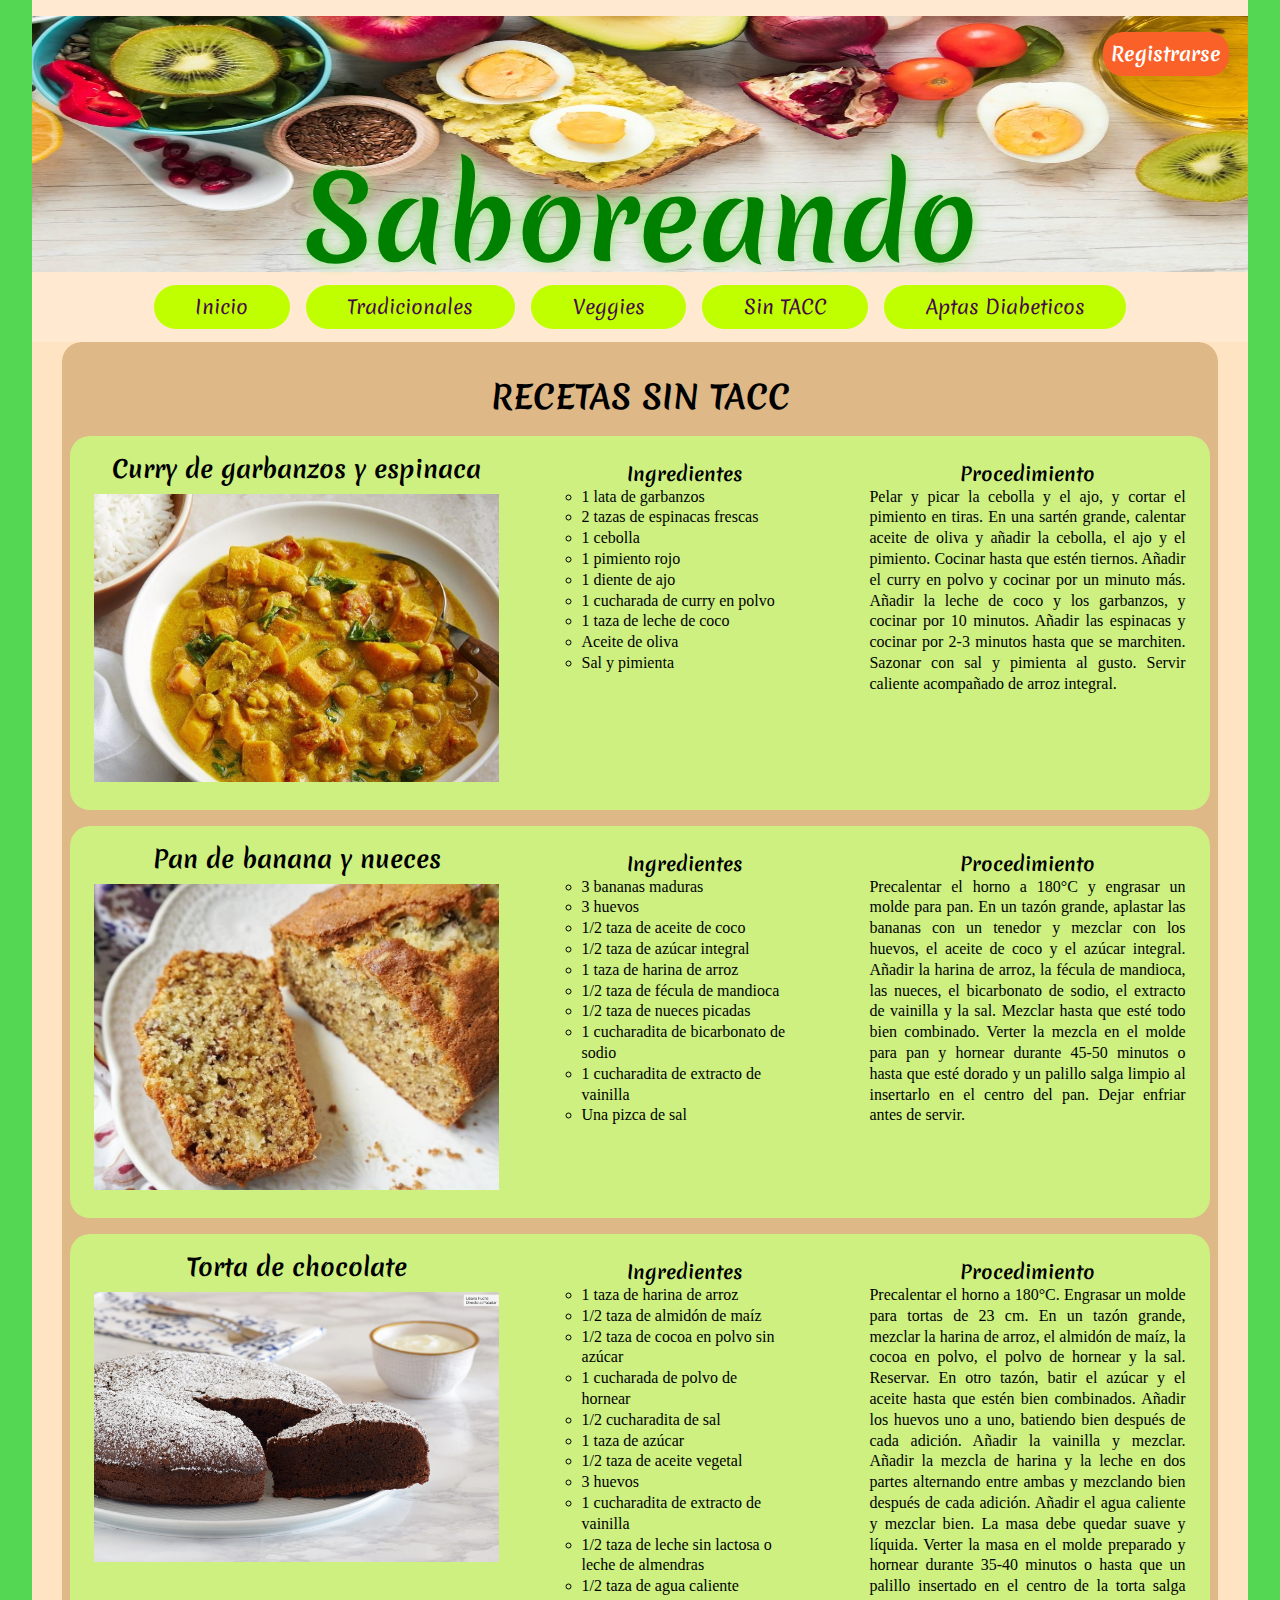
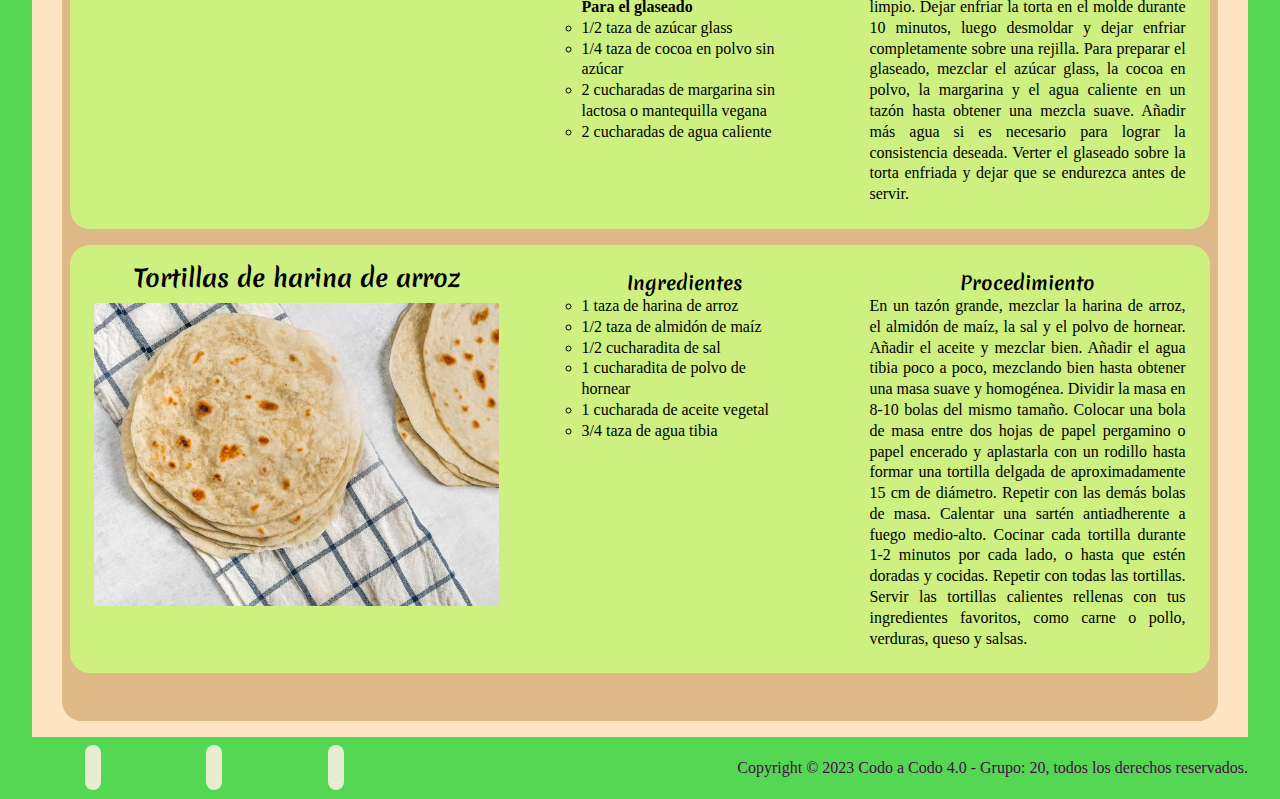
<file: pages/recetas-sin-tacc.html>
<!DOCTYPE html>
<html lang="en">
  <head>
    <meta charset="UTF-8" />
    <meta http-equiv="X-UA-Compatible" content="IE=edge" />
    <meta name="viewport" content="width=device-width, initial-scale=1.0" />
    <link rel="icon" href="../images/icono.png">
    <link
      rel="stylesheet"
      href="https://cdnjs.cloudflare.com/ajax/libs/font-awesome/6.4.0/css/all.min.css"
      integrity="sha512-iecdLmaskl7CVkqkXNQ/ZH/XLlvWZOJyj7Yy7tcenmpD1ypASozpmT/E0iPtmFIB46ZmdtAc9eNBvH0H/ZpiBw=="
      crossorigin="anonymous"
      referrerpolicy="no-referrer"
    />
    <link rel="preconnect" href="https://fonts.googleapis.com" />
    <link rel="preconnect" href="https://fonts.gstatic.com" crossorigin />
    <link
      href="https://fonts.googleapis.com/css2?family=Merienda:wght@800&display=swap"
      rel="stylesheet"
    />
    <link rel="stylesheet" href="../css/recetas-y-contacto.css" />
    <title>Recetas Sin TACC</title>
  </head>
  <body>
    <header>
      <img class="banner" src="../images/banner.jpeg" alt="" />
      <a class="boton-contacto" href="./contacto.html">Registrarse</a>
      <h1 class="titulo-principal">Saboreando</h1>
      <nav>
        <ul>
            <li class="nav"><a href="../index.html">Inicio</a></li>
          <li class="nav"><a href="./receta-tradicional.html">Tradicionales</a></li>
          <li class="nav"><a href="./receta-veggies.html">Veggies</a></li>
          <li class="nav"><a href="#">Sin TACC</a></li>
          <li class="nav"><a href="./recetas-diabeticos.html">Aptas Diabeticos</a></li>
        </ul>
      </nav>
    </header>
    <main>
      <div class="recetas">
        <h1>RECETAS SIN TACC</h1>
        <div class="card">
          <div class="imagen-contain">
            <h2 class="titulo-receta" id="curryDeGarbanzos">Curry de garbanzos y espinaca</h2>
            <img class="imagen-receta" src="../images/Receta-curry-garbanzos.jpg" alt="">
          </div>
          <div class="ingredientes">
            <h3>Ingredientes</h3>
          <ul class="lista-ingrdientes">
            <li class="ingrediente">1 lata de garbanzos</li>
            <li class="ingrediente">2 tazas de espinacas frescas</li>
            <li class="ingrediente">1 cebolla</li>
            <li class="ingrediente">1 pimiento rojo</li>
            <li class="ingrediente">1 diente de ajo</li>
            <li class="ingrediente">1 cucharada de curry en polvo</li>
            <li class="ingrediente">1 taza de leche de coco</li>
            <li class="ingrediente">Aceite de oliva</li>
            <li class="ingrediente">Sal y pimienta</li>
          </ul>
          </div>
          <div class="procedimiento">
            <h3>Procedimiento</h3>
          <p>
            Pelar y picar la cebolla y el ajo, y cortar el pimiento en tiras. En
            una sartén grande, calentar aceite de oliva y añadir la cebolla, el
            ajo y el pimiento. Cocinar hasta que estén tiernos. Añadir el curry
            en polvo y cocinar por un minuto más. Añadir la leche de coco y los
            garbanzos, y cocinar por 10 minutos. Añadir las espinacas y cocinar
            por 2-3 minutos hasta que se marchiten. Sazonar con sal y pimienta
            al gusto. Servir caliente acompañado de arroz integral.
          </p>
          </div>
        </div>

        <div class="card">
          <div class="imagen-contain">
            <h2 class="titulo-receta" id="panDeBanana">Pan de banana y nueces</h2>
            <img class="imagen-receta" src="../images/receta-pan-banana.jpg" alt="">
          </div>
            <div class="ingredientes">
              <h3>Ingredientes</h3>
            <ul class="lista-ingrdientes">
              <li class="ingrediente">3 bananas maduras</li>
              <li class="ingrediente">3 huevos</li>
              <li class="ingrediente">1/2 taza de aceite de coco</li>
              <li class="ingrediente">1/2 taza de azúcar integral</li>
              <li class="ingrediente">1 taza de harina de arroz</li>
              <li class="ingrediente">1/2 taza de fécula de mandioca</li>
              <li class="ingrediente">1/2 taza de nueces picadas</li>
              <li class="ingrediente">1 cucharadita de bicarbonato de sodio</li>
              <li class="ingrediente">1 cucharadita de extracto de vainilla</li>
              <li class="ingrediente">Una pizca de sal</li>
            </ul>
            </div>
            <div class="procedimiento">
              <h3>Procedimiento</h3>
            <p>
              Precalentar el horno a 180°C y engrasar un molde para pan.
               En un tazón grande, aplastar las bananas con un tenedor y mezclar con los huevos, el aceite de coco y el azúcar integral.
                Añadir la harina de arroz, la fécula de mandioca, las nueces, el bicarbonato de sodio, el extracto de vainilla y la sal. Mezclar hasta que esté todo bien combinado.
                Verter la mezcla en el molde para pan y hornear durante 45-50 minutos o hasta que esté dorado y un palillo salga limpio al insertarlo en el centro del pan.
                Dejar enfriar antes de servir.
            </p>
            </div>
            
          </div>

          <div class="card">

            <div class="imagen-contain">
              <h2 class="titulo-receta">Torta de chocolate</h2>
              <img class="imagen-receta" src="../images/receta-torta-chocolate.jpg" alt="">
            </div>
            <div class="ingredientes">
              <h3>Ingredientes</h3>
            <ul class="lista-ingrdientes">
              <li class="ingrediente">1 taza de harina de arroz</li>
              <li class="ingrediente">1/2 taza de almidón de maíz</li>
              <li class="ingrediente">1/2 taza de cocoa en polvo sin azúcar</li>
              <li class="ingrediente">1 cucharada de polvo de hornear</li>
              <li class="ingrediente">1/2 cucharadita de sal</li>
              <li class="ingrediente">1 taza de azúcar</li>
              <li class="ingrediente">1/2 taza de aceite vegetal</li>
              <li class="ingrediente">3 huevos</li>
              <li class="ingrediente">1 cucharadita de extracto de vainilla</li>
              <li class="ingrediente">1/2 taza de leche sin lactosa o leche de almendras</li>
              <li class="ingrediente">1/2 taza de agua caliente</li>
              <p><b>Para el glaseado</b></p>
              <ul class="lista-ingrdientes">
                <li class="ingrediente">1/2 taza de azúcar glass</li>
                <li class="ingrediente">1/4 taza de cocoa en polvo sin azúcar</li>
                <li class="ingrediente">2 cucharadas de margarina sin lactosa o mantequilla vegana</li>
                <li class="ingrediente">2 cucharadas de agua caliente</li>
            </ul>
            </div>
            <div class="procedimiento">
              <h3>Procedimiento</h3>
            <p>
              Precalentar el horno a 180°C. Engrasar un molde para tortas de 23 cm.
              En un tazón grande, mezclar la harina de arroz, el almidón de maíz, la cocoa en polvo, el polvo de hornear y la sal. Reservar.
              En otro tazón, batir el azúcar y el aceite hasta que estén bien combinados. Añadir los huevos uno a uno, batiendo bien después de cada adición. Añadir la vainilla y mezclar.
              Añadir la mezcla de harina y la leche en dos partes alternando entre ambas y mezclando bien después de cada adición.
              Añadir el agua caliente y mezclar bien. La masa debe quedar suave y líquida.
              Verter la masa en el molde preparado y hornear durante 35-40 minutos o hasta que un palillo insertado en el centro de la torta salga limpio.
              Dejar enfriar la torta en el molde durante 10 minutos, luego desmoldar y dejar enfriar completamente sobre una rejilla.
              Para preparar el glaseado, mezclar el azúcar glass, la cocoa en polvo, la margarina y el agua caliente en un tazón hasta obtener una mezcla suave. Añadir más agua si es necesario para lograr la consistencia deseada.
              Verter el glaseado sobre la torta enfriada y dejar que se endurezca antes de servir.
            </p>
            </div>
          </div>
          <div class="card">
            <div class="imagen-contain">
              <h2 class="titulo-receta">Tortillas de harina de arroz</h2>
              <img class="imagen-receta" src="../images/receta-tortilla-arroz.jpg" alt="">
            </div>
            <div class="ingredientes">
              <h3>Ingredientes</h3>
            <ul class="lista-ingrdientes">
              <li class="ingrediente">1 taza de harina de arroz</li>
              <li class="ingrediente">1/2 taza de almidón de maíz</li>
              <li class="ingrediente">1/2 cucharadita de sal</li>
              <li class="ingrediente">1 cucharadita de polvo de hornear</li>
              <li class="ingrediente">1 cucharada de aceite vegetal</li>
              <li class="ingrediente">3/4 taza de agua tibia</li>
      
            </ul>
            </div>
            <div class="procedimiento">
              <h3>Procedimiento</h3>
            <p>
              En un tazón grande, mezclar la harina de arroz, el almidón de maíz, la sal y el polvo de hornear.
              Añadir el aceite y mezclar bien. Añadir el agua tibia poco a poco, mezclando bien hasta obtener una masa suave y homogénea.
              Dividir la masa en 8-10 bolas del mismo tamaño.
              Colocar una bola de masa entre dos hojas de papel pergamino o papel encerado y aplastarla con un rodillo hasta formar una tortilla delgada de aproximadamente 15 cm de diámetro. Repetir con las demás bolas de masa.
              Calentar una sartén antiadherente a fuego medio-alto. Cocinar cada tortilla durante 1-2 minutos por cada lado, o hasta que estén doradas y cocidas. Repetir con todas las tortillas.
              Servir las tortillas calientes rellenas con tus ingredientes favoritos, como carne o pollo, verduras, queso y salsas.
            </p>
            </div>
            
          </div>

      </div>
    </main>
    <footer>
        <div class="redes">
            <a><i class="fa-brands fa-facebook"></i></a>
            <a><i class="fa-brands fa-twitter"></i></a>
            <a><i class="fa-brands fa-instagram"></i></a>
        </div>
        <p>Copyright &copy; 2023 Codo a Codo 4.0 - Grupo: 20, todos los derechos reservados.</p>
    </footer>
  </body>
</html>
</file>
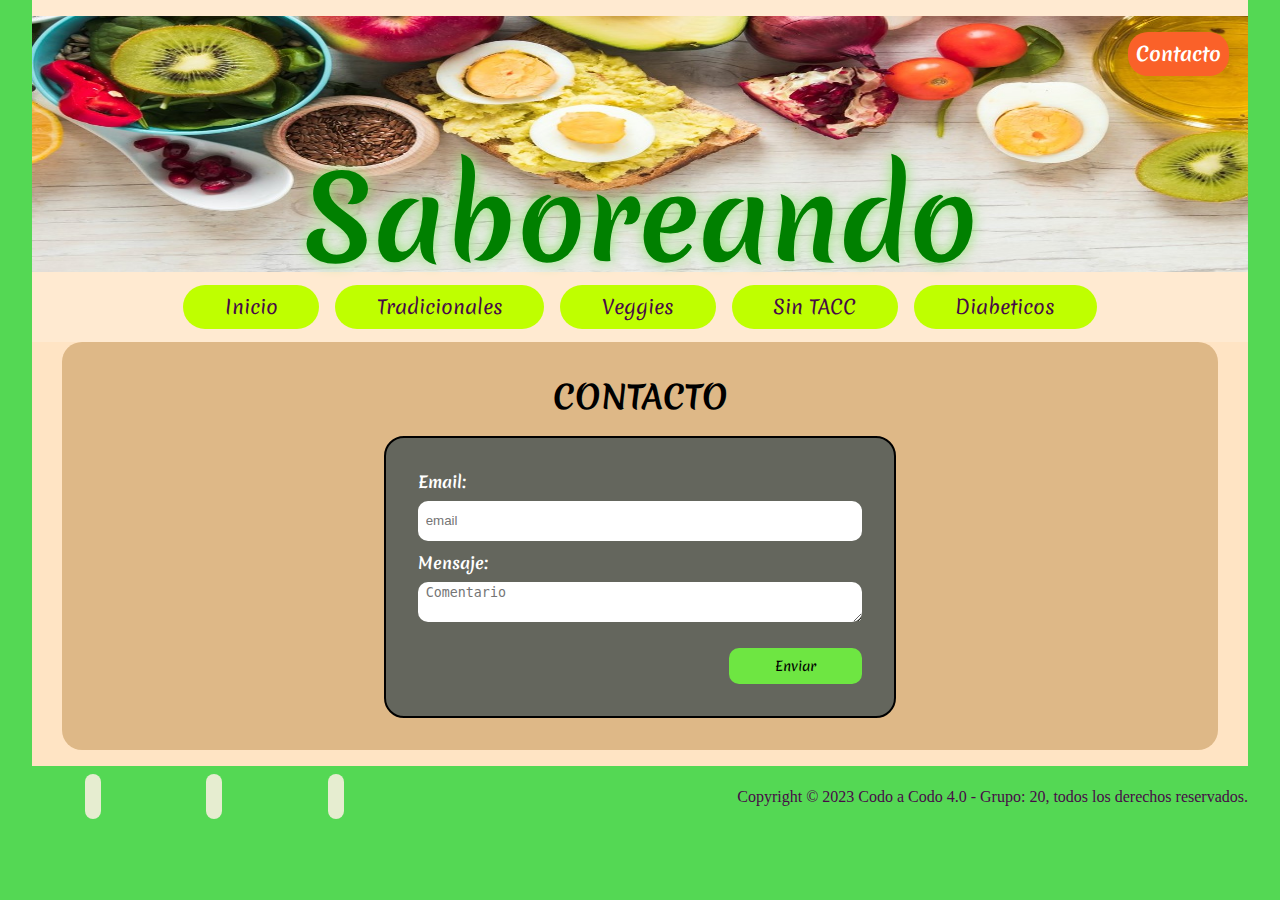
<file: public/pages/contacto.html>
<!DOCTYPE html>
<html lang="en">
  <head>
    <meta charset="UTF-8" />
    <meta http-equiv="X-UA-Compatible" content="IE=edge" />
    <meta name="viewport" content="width=device-width, initial-scale=1.0" />
    <link rel="icon" href="../images/icono.png">
    <link
      rel="stylesheet"
      href="https://cdnjs.cloudflare.com/ajax/libs/font-awesome/6.4.0/css/all.min.css"
      integrity="sha512-iecdLmaskl7CVkqkXNQ/ZH/XLlvWZOJyj7Yy7tcenmpD1ypASozpmT/E0iPtmFIB46ZmdtAc9eNBvH0H/ZpiBw=="
      crossorigin="anonymous"
      referrerpolicy="no-referrer"
    />
    <link rel="preconnect" href="https://fonts.googleapis.com" />
    <link rel="preconnect" href="https://fonts.gstatic.com" crossorigin />
    <link
      href="https://fonts.googleapis.com/css2?family=Merienda:wght@800&display=swap"
      rel="stylesheet"
    />
    <link rel="stylesheet" href="../css/recetas-y-contacto.css" />
    <title>Registrarse</title>
  </head>
  <body>
    <header>
      <img class="banner" src="../images/banner.jpeg" alt="" />
      <a class="boton-contacto" href="./contacto.html">Contacto</a>
      <h1 class="titulo-principal">Saboreando</h1>
      <nav>
        <ul>
            <li class="nav"><a href="../index.html">Inicio</a></li>
          <li class="nav"><a href="./receta-tradicional.html">Tradicionales</a></li>
          <li class="nav"><a href="./receta-veggies.html">Veggies</a></li>
          <li class="nav"><a href="./recetas-sin-tacc.html">Sin TACC</a></li>
          <li class="nav"><a href="./recetas-diabeticos.html">Diabeticos</a></li>
        </ul>
      </nav>
    </header>
    <main>
      <div class="recetas">
        <h1>CONTACTO</h1>


      <form id="myForm" action="https://formspree.io/f/mdovvzkg" method="POST">
        <label>
            Email:
            <input type="email" name="email" placeholder="email">
        </label>
        <label>
            Mensaje:
            <textarea name="message" placeholder="Comentario"></textarea>
        </label>
        <!-- your other form fields go here -->
        <button class="botonEnviar" type="submit">Enviar</button>
    </form>
    
      </div>
    </main>
    <footer>
        <div class="redes">
            <a><i class="fa-brands fa-facebook"></i></a>
            <a><i class="fa-brands fa-twitter"></i></a>
            <a><i class="fa-brands fa-instagram"></i></a>
        </div>
        <p>Copyright &copy; 2023 Codo a Codo 4.0 - Grupo: 20, todos los derechos reservados.</p>
    </footer>
    <script src="../form.js"></script>
  </body>
</html>
</file>
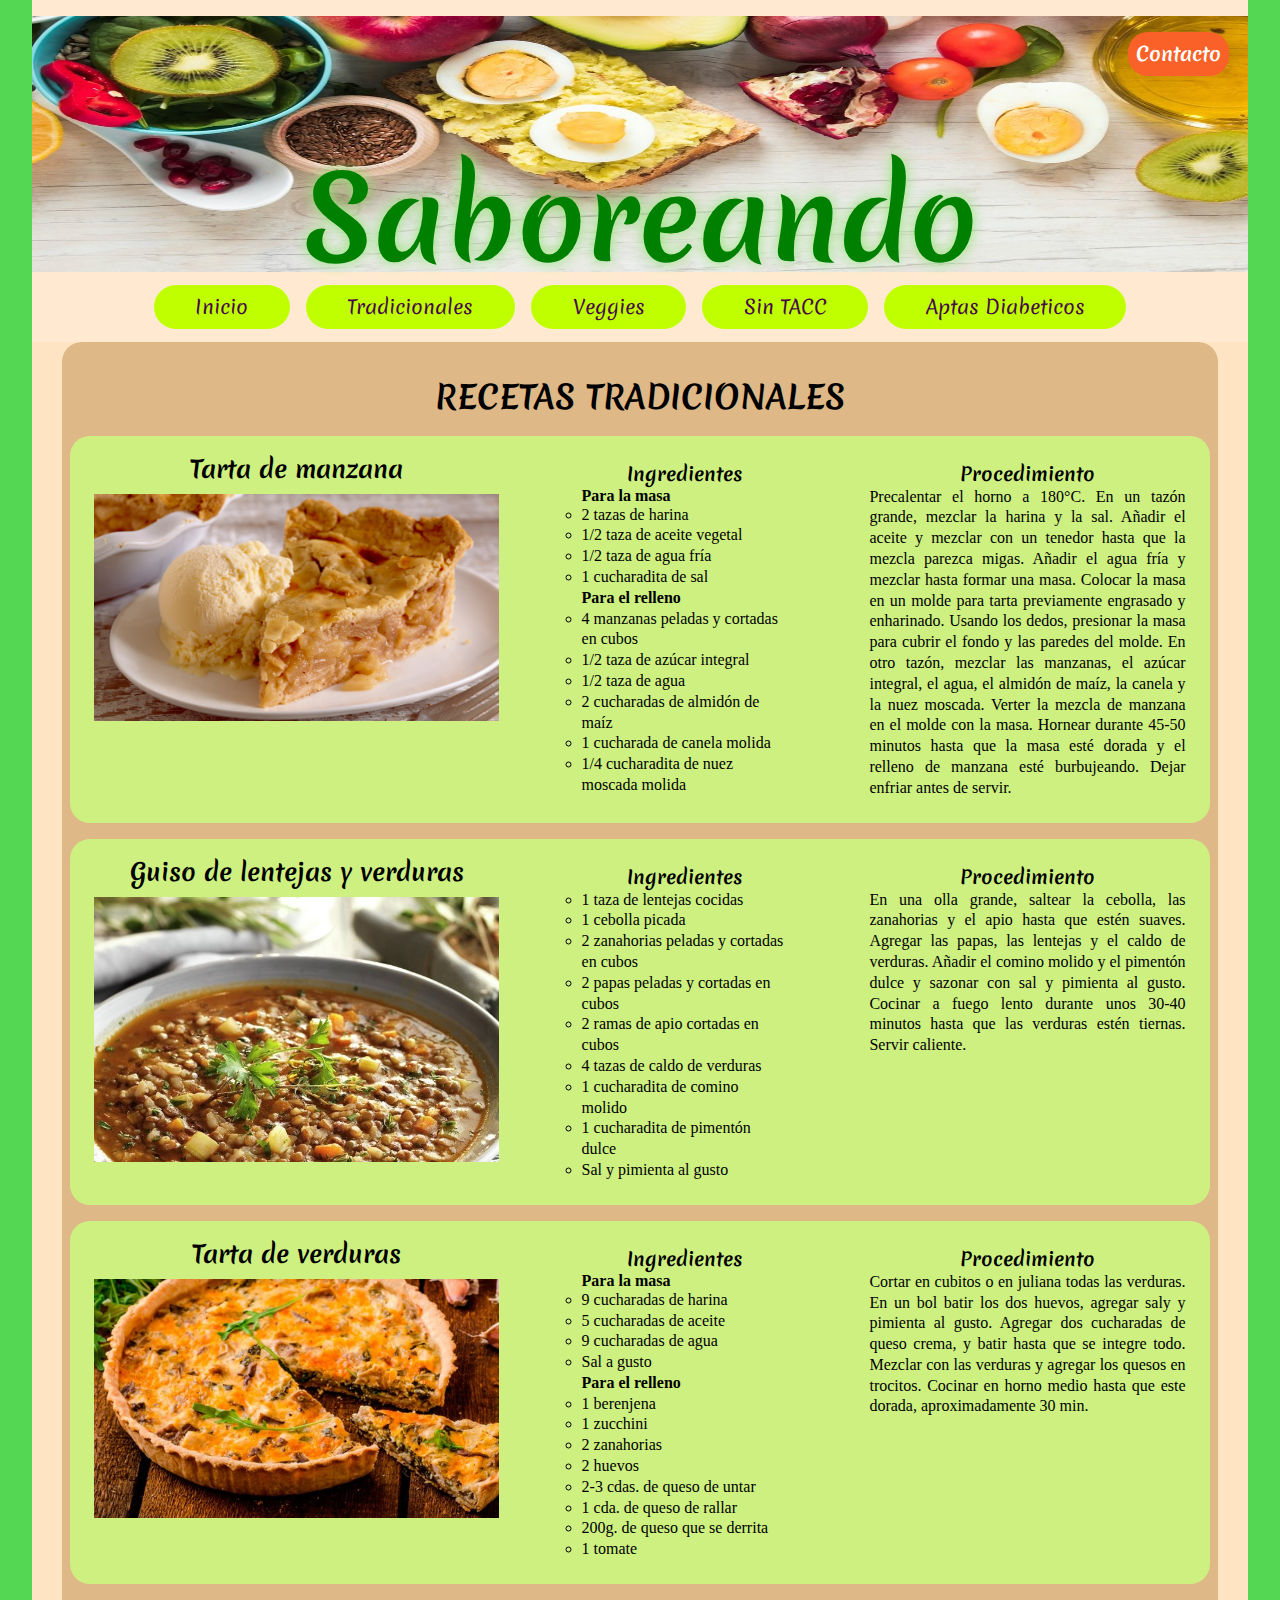
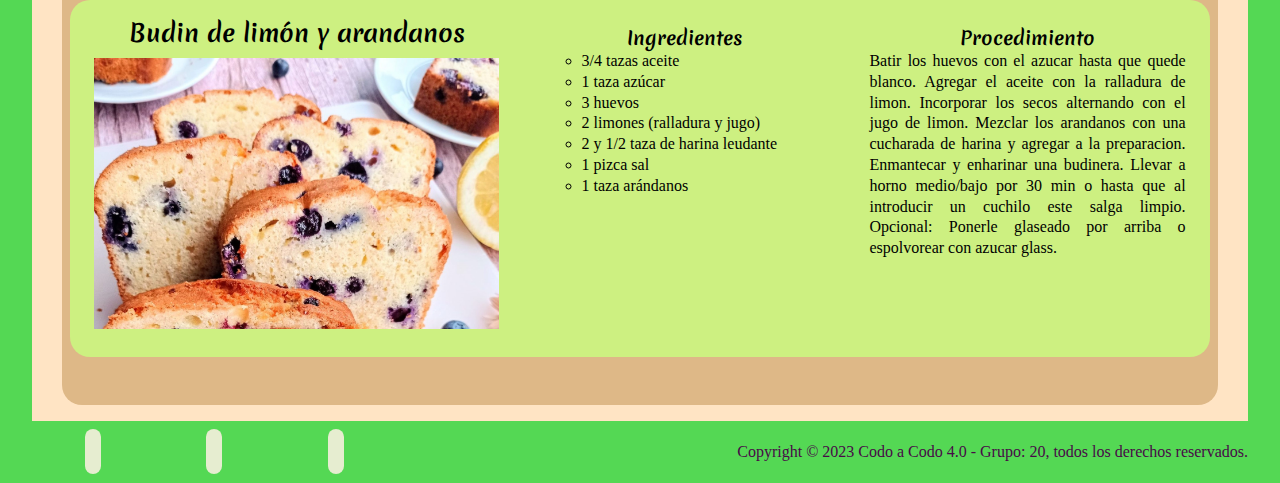
<file: public/pages/receta-tradicional.html>
<!DOCTYPE html>
<html lang="en">
  <head>
    <meta charset="UTF-8" />
    <meta http-equiv="X-UA-Compatible" content="IE=edge" />
    <meta name="viewport" content="width=device-width, initial-scale=1.0" />
    <link rel="icon" href="../images/icono.png" />
    <link
      rel="stylesheet"
      href="https://cdnjs.cloudflare.com/ajax/libs/font-awesome/6.4.0/css/all.min.css"
      integrity="sha512-iecdLmaskl7CVkqkXNQ/ZH/XLlvWZOJyj7Yy7tcenmpD1ypASozpmT/E0iPtmFIB46ZmdtAc9eNBvH0H/ZpiBw=="
      crossorigin="anonymous"
      referrerpolicy="no-referrer"
    />
    <link rel="preconnect" href="https://fonts.googleapis.com" />
    <link rel="preconnect" href="https://fonts.gstatic.com" crossorigin />
    <link
      href="https://fonts.googleapis.com/css2?family=Merienda:wght@800&display=swap"
      rel="stylesheet"
    />
    <link rel="stylesheet" href="../css/recetas-y-contacto.css" />
    <title>Recetas Tradicionales</title>
  </head>
  <body>
    <header>
      <img class="banner" src="../images/banner.jpeg" alt="" />
      <a class="boton-contacto" href="./contacto.html">Contacto</a>
      <h1 class="titulo-principal">Saboreando</h1>
      <nav>
        <ul>
          <li class="nav"><a href="../index.html">Inicio</a></li>
          <li class="nav"><a href="#">Tradicionales</a></li>
          <li class="nav"><a href="./receta-veggies.html">Veggies</a></li>
          <li class="nav"><a href="./recetas-sin-tacc.html">Sin TACC</a></li>
          <li class="nav">
            <a href="./recetas-diabeticos.html">Aptas Diabeticos</a>
          </li>
        </ul>
      </nav>
    </header>
    <main>
      <div class="recetas">
        <h1>RECETAS TRADICIONALES</h1>
        <div class="card">
          <div class="imagen-contain">
            <h2 class="titulo-receta" id="tartaDeManzana">Tarta de manzana</h2>
            <img
              class="imagen-receta"
              src="../images/receta-tarta-de-manzana.jpg"
              alt=""
            />
          </div>
          <div class="ingredientes">
            <h3>Ingredientes</h3>
            <p><b>Para la masa</b></p>
            <ul class="lista-ingrdientes">
              <li class="ingrediente">2 tazas de harina</li>
              <li class="ingrediente">1/2 taza de aceite vegetal</li>
              <li class="ingrediente">1/2 taza de agua fría</li>
              <li class="ingrediente">1 cucharadita de sal</li>
              <p><b>Para el relleno</b></p>
              <li class="ingrediente">
                4 manzanas peladas y cortadas en cubos
              </li>
              <li class="ingrediente">1/2 taza de azúcar integral</li>
              <li class="ingrediente">1/2 taza de agua</li>
              <li class="ingrediente">2 cucharadas de almidón de maíz</li>
              <li class="ingrediente">1 cucharada de canela molida</li>
              <li class="ingrediente">
                1/4 cucharadita de nuez moscada molida
              </li>
            </ul>
          </div>
          <div class="procedimiento">
            <h3>Procedimiento</h3>
            <p>
              Precalentar el horno a 180°C. En un tazón grande, mezclar la
              harina y la sal. Añadir el aceite y mezclar con un tenedor hasta
              que la mezcla parezca migas. Añadir el agua fría y mezclar hasta
              formar una masa. Colocar la masa en un molde para tarta
              previamente engrasado y enharinado. Usando los dedos, presionar la
              masa para cubrir el fondo y las paredes del molde. En otro tazón,
              mezclar las manzanas, el azúcar integral, el agua, el almidón de
              maíz, la canela y la nuez moscada. Verter la mezcla de manzana en
              el molde con la masa. Hornear durante 45-50 minutos hasta que la
              masa esté dorada y el relleno de manzana esté burbujeando. Dejar
              enfriar antes de servir.
            </p>
          </div>
        </div>
        <div class="card">
          <div class="imagen-contain">
            <h2 class="titulo-receta" id="guisoDeLentejas">
              Guiso de lentejas y verduras
            </h2>
            <img
              class="imagen-receta"
              src="../images/receta-guiso-lentejas.jpg"
              alt=""
            />
          </div>

          <div class="ingredientes">
            <h3>Ingredientes</h3>
            <ul class="lista-ingrdientes">
              <li class="ingrediente">1 taza de lentejas cocidas</li>
              <li class="ingrediente">1 cebolla picada</li>
              <li class="ingrediente">
                2 zanahorias peladas y cortadas en cubos
              </li>
              <li class="ingrediente">2 papas peladas y cortadas en cubos</li>
              <li class="ingrediente">2 ramas de apio cortadas en cubos</li>
              <li class="ingrediente">4 tazas de caldo de verduras</li>
              <li class="ingrediente">1 cucharadita de comino molido</li>
              <li class="ingrediente">1 cucharadita de pimentón dulce</li>
              <li class="ingrediente">Sal y pimienta al gusto</li>
            </ul>
          </div>
          <div class="procedimiento">
            <h3>Procedimiento</h3>
            <p>
              En una olla grande, saltear la cebolla, las zanahorias y el apio
              hasta que estén suaves. Agregar las papas, las lentejas y el caldo
              de verduras. Añadir el comino molido y el pimentón dulce y sazonar
              con sal y pimienta al gusto. Cocinar a fuego lento durante unos
              30-40 minutos hasta que las verduras estén tiernas. Servir
              caliente.
            </p>
          </div>
          
        </div>

        <div class="card">
          <div class="imagen-contain">
            <h2 class="titulo-receta" id="tartaDeVerduras">
              Tarta de verduras
            </h2>
            <img
              class="imagen-receta"
              src="../images/receta-tarta-verduras.jpg"
              alt=""
            />
          </div>
          <div class="ingredientes">
            <h3>Ingredientes</h3>
            <p><b>Para la masa</b></p>
            <ul class="lista-ingrdientes">
              <li class="ingrediente">9 cucharadas de harina</li>
              <li class="ingrediente">5 cucharadas de aceite</li>
              <li class="ingrediente">9 cucharadas de agua</li>
              <li class="ingrediente">Sal a gusto</li>
              <p><b>Para el relleno</b></p>
              <li class="ingrediente">1 berenjena</li>
              <li class="ingrediente">1 zucchini</li>
              <li class="ingrediente">2 zanahorias</li>
              <li class="ingrediente">2 huevos</li>
              <li class="ingrediente">2-3 cdas. de queso de untar</li>
              <li class="ingrediente">1 cda. de queso de rallar</li>
              <li class="ingrediente">200g. de queso que se derrita</li>
              <li class="ingrediente">1 tomate</li>
            </ul>
          </div>
          <div class="procedimiento">
            <h3>Procedimiento</h3>
            <p>
              Cortar en cubitos o en juliana todas las verduras. En un bol batir
              los dos huevos, agregar saly y pimienta al gusto. Agregar dos
              cucharadas de queso crema, y batir hasta que se integre todo.
              Mezclar con las verduras y agregar los quesos en trocitos. Cocinar
              en horno medio hasta que este dorada, aproximadamente 30 min.
            </p>
          </div>
        </div>
        <div class="card">
          <div class="imagen-contain">
            <h2 class="titulo-receta">Budin de limón y arandanos</h2>
            <img
              class="imagen-receta"
              src="../images/receta-budin-limon.jpg"
              alt=""
            />
          </div>
          <div class="ingredientes">
            <h3>Ingredientes</h3>
            <ul class="lista-ingrdientes">
              <li class="ingrediente">3/4 tazas aceite</li>
              <li class="ingrediente">1 taza azúcar</li>
              <li class="ingrediente">3 huevos</li>
              <li class="ingrediente">2 limones (ralladura y jugo)</li>
              <li class="ingrediente">2 y 1/2 taza de harina leudante</li>
              <li class="ingrediente">1 pizca sal</li>
              <li class="ingrediente">1 taza arándanos</li>
            </ul>
          </div>
          <div class="procedimiento">
            <h3>Procedimiento</h3>
            <p>
              Batir los huevos con el azucar hasta que quede blanco. Agregar el
              aceite con la ralladura de limon. Incorporar los secos alternando
              con el jugo de limon. Mezclar los arandanos con una cucharada de
              harina y agregar a la preparacion. Enmantecar y enharinar una
              budinera. Llevar a horno medio/bajo por 30 min o hasta que al
              introducir un cuchilo este salga limpio. Opcional: Ponerle
              glaseado por arriba o espolvorear con azucar glass.
            </p>
          </div>
          
        </div>
      </div>
    </main>
    <footer>
      <div class="redes">
        <a><i class="fa-brands fa-facebook"></i></a>
        <a><i class="fa-brands fa-twitter"></i></a>
        <a><i class="fa-brands fa-instagram"></i></a>
      </div>
      <p>
        Copyright &copy; 2023 Codo a Codo 4.0 - Grupo: 20, todos los derechos
        reservados.
      </p>
    </footer>
  </body>
</html>
</file>
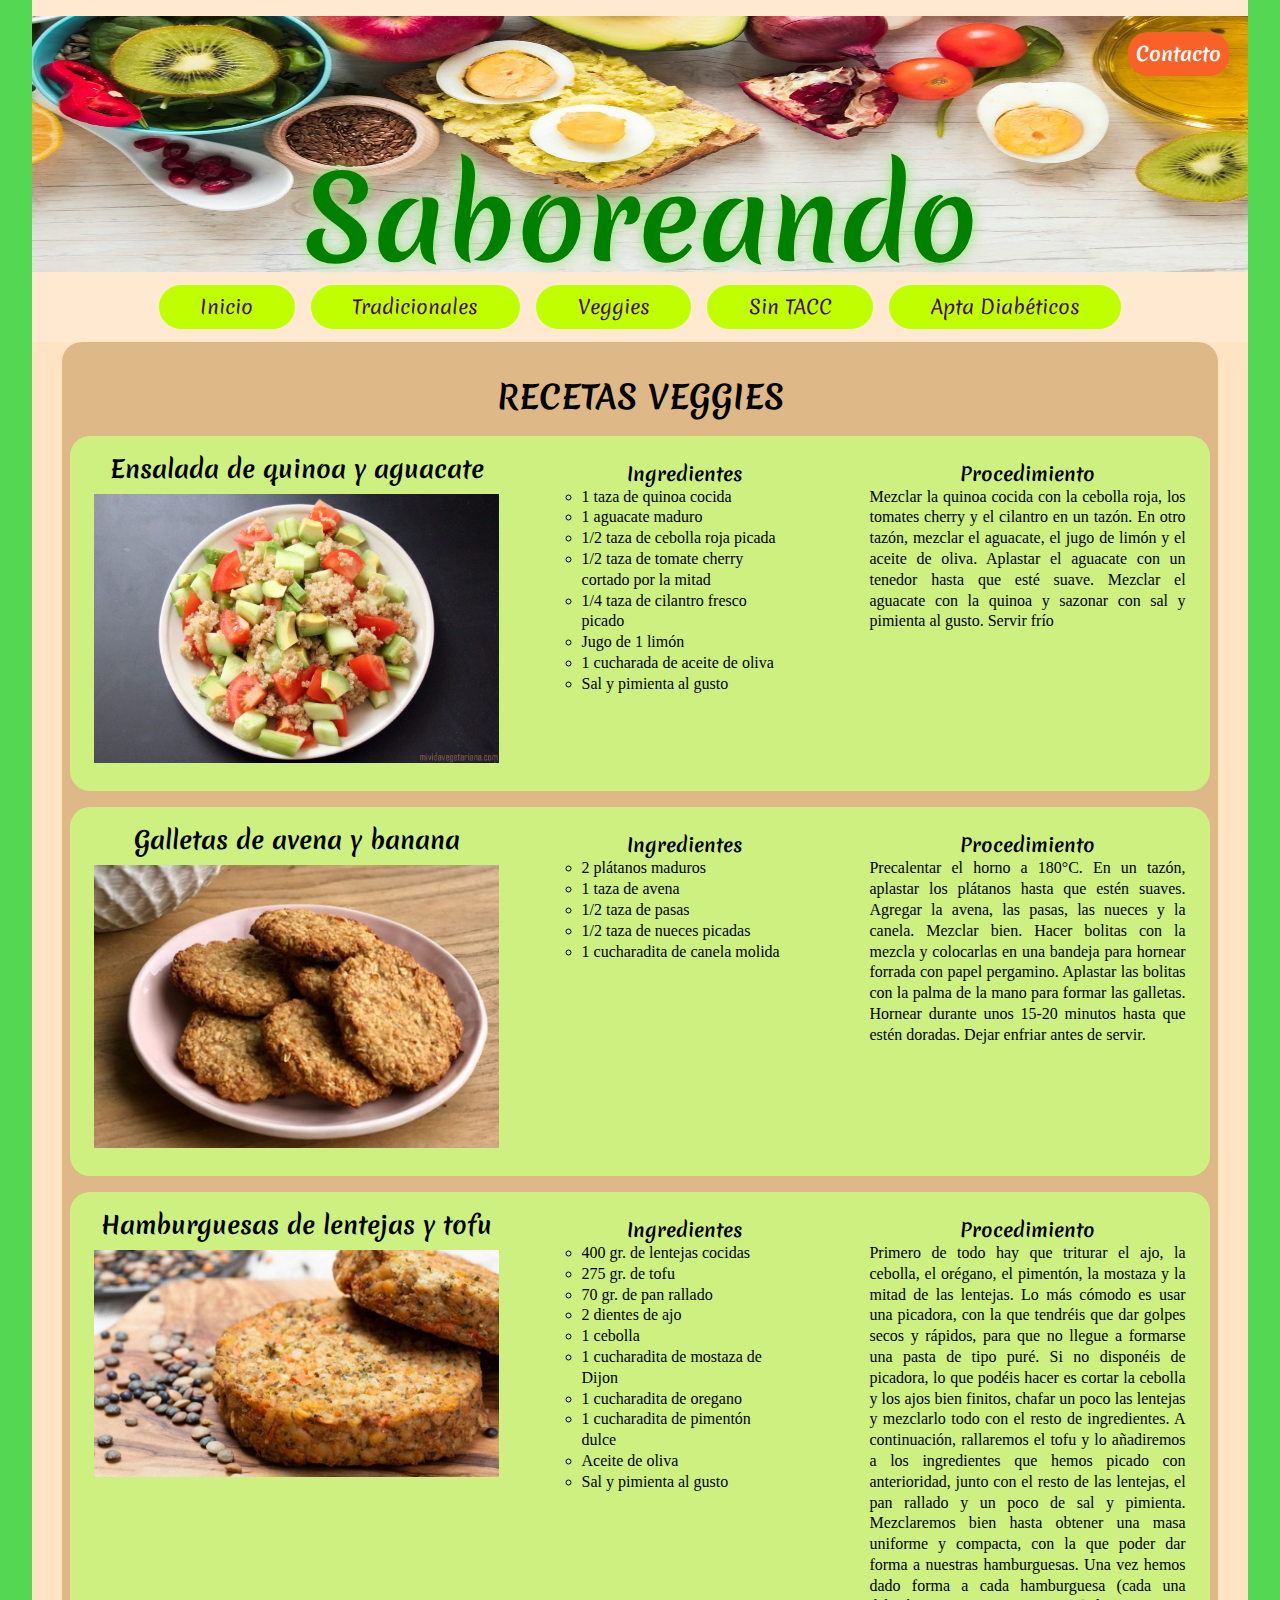
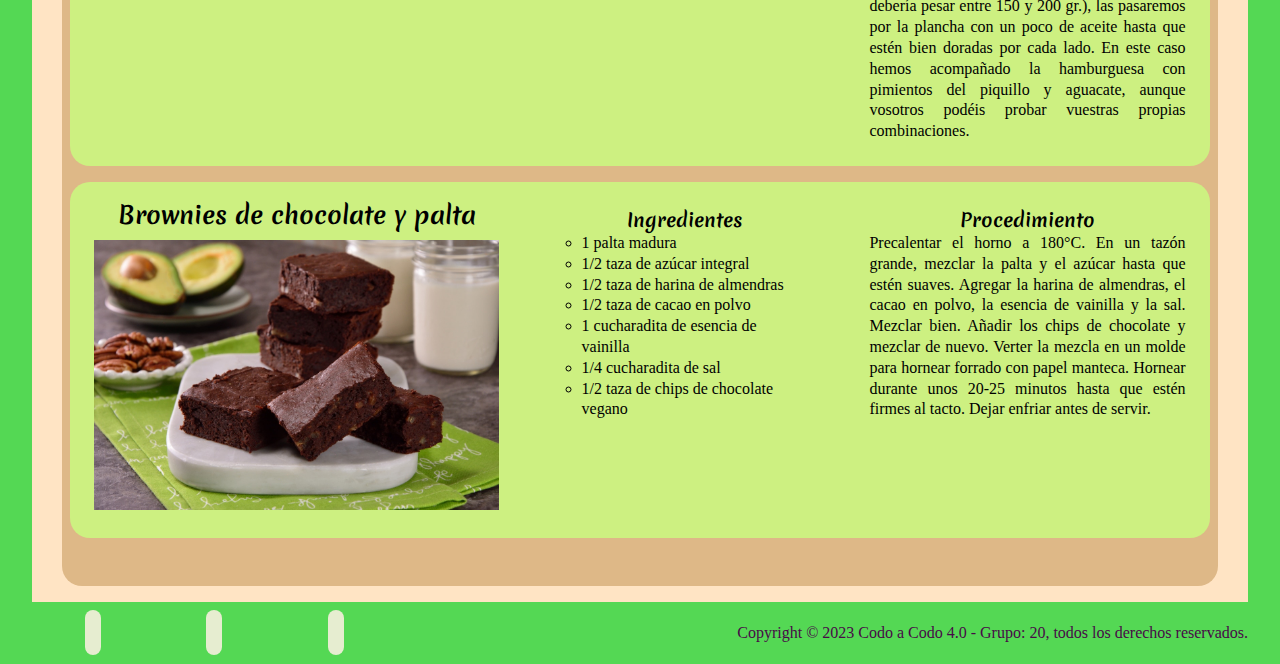
<file: public/pages/receta-veggies.html>
<!DOCTYPE html>
<html lang="en">
  <head>
    <meta charset="UTF-8" />
    <meta http-equiv="X-UA-Compatible" content="IE=edge" />
    <meta name="viewport" content="width=device-width, initial-scale=1.0" />
    <link rel="icon" href="../images/icono.png">
    <link
      rel="stylesheet"
      href="https://cdnjs.cloudflare.com/ajax/libs/font-awesome/6.4.0/css/all.min.css"
      integrity="sha512-iecdLmaskl7CVkqkXNQ/ZH/XLlvWZOJyj7Yy7tcenmpD1ypASozpmT/E0iPtmFIB46ZmdtAc9eNBvH0H/ZpiBw=="
      crossorigin="anonymous"
      referrerpolicy="no-referrer"
    />
    <link rel="preconnect" href="https://fonts.googleapis.com" />
    <link rel="preconnect" href="https://fonts.gstatic.com" crossorigin />
    <link
      href="https://fonts.googleapis.com/css2?family=Merienda:wght@800&display=swap"
      rel="stylesheet"
    />
    <link rel="stylesheet" href="../css/recetas-y-contacto.css" />
    <title>Recetas Veggies</title>
  </head>
  <body>
    <header>
      <img class="banner" src="../images/banner.jpeg" alt="" />
      <a class="boton-contacto" href="./contacto.html">Contacto</a>
      <h1 class="titulo-principal">Saboreando</h1>
      <nav>
        <ul>
            <li class="nav"><a href="../index.html">Inicio</a></li>
          <li class="nav"><a href="./receta-tradicional.html">Tradicionales</a></li>
          <li class="nav"><a href="#">Veggies</a></li>
          <li class="nav"><a href="../pages/recetas-sin-tacc.html">Sin TACC</a></li>
          <li class="nav"><a href="../pages/recetas-diabeticos.html"> Apta Diabéticos</a></li>
        </ul>
      </nav>
    </header>
    <main>
      <div class="recetas">
        <h1>RECETAS VEGGIES</h1>
        <div class="card">
          <div class="imagen-contain">
            <h2 class="titulo-receta" id="ensaladaQuinoa">Ensalada de quinoa y aguacate</h2>
            <img class="imagen-receta" src="../images/receta-ensalada-quinoa.jpg" alt="">
          </div>
          <div class="ingredientes">
            <h3>Ingredientes</h3>
          <ul class="lista-ingrdientes">
            <li class="ingrediente">1 taza de quinoa cocida</li>
            <li class="ingrediente">1 aguacate maduro</li>
            <li class="ingrediente">1/2 taza de cebolla roja picada</li>
            <li class="ingrediente">1/2 taza de tomate cherry cortado por la mitad</li>
            <li class="ingrediente">1/4 taza de cilantro fresco picado</li>
            <li class="ingrediente">Jugo de 1 limón</li>
            <li class="ingrediente">1 cucharada de aceite de oliva</li>
            <li class="ingrediente">Sal y pimienta al gusto</li>
          </ul>
          </div>
          <div class="procedimiento">
            <h3>Procedimiento</h3>
          <p>
            Mezclar la quinoa cocida con la cebolla roja, los tomates cherry y el cilantro en un tazón. En otro tazón, mezclar el aguacate, el jugo de limón y el aceite de oliva. Aplastar el aguacate con un tenedor hasta que esté suave.
            Mezclar el aguacate con la quinoa y sazonar con sal y pimienta al gusto.
            Servir frío
          </p>
          </div>

        </div>
        <div class="card">
          <div class="imagen-contain">
            <h2 class="titulo-receta" id="galletasDeAvena">Galletas de avena y banana</h2>
            <img class="imagen-receta" src="../images/receta-galletas-de-avena.jpg" alt="">
          </div>
          <div class="ingredientes">
            <h3>Ingredientes</h3>
          <ul class="lista-ingrdientes">
            <li class="ingrediente">2 plátanos maduros</li>
            <li class="ingrediente">1 taza de avena</li>
            <li class="ingrediente">1/2 taza de pasas</li>
            <li class="ingrediente">1/2 taza de nueces picadas</li>
            <li class="ingrediente">1 cucharadita de canela molida</li>
      
          </ul>
          </div>
          <div class="procedimiento">
            <h3>Procedimiento</h3>
          <p>
            Precalentar el horno a 180°C. En un tazón, aplastar los plátanos hasta que estén suaves.
            Agregar la avena, las pasas, las nueces y la canela. Mezclar bien. Hacer bolitas con la mezcla y colocarlas en una bandeja para hornear forrada con papel pergamino.
            Aplastar las bolitas con la palma de la mano para formar las galletas. Hornear durante unos 15-20 minutos hasta que estén doradas.
            Dejar enfriar antes de servir.
          </p>
          </div>
          
        </div>

          <div class="card">
            <div class="imagen-contain">
              <h2 class="titulo-receta">Hamburguesas de lentejas y tofu</h2>
              <img class="imagen-receta" src="../images/receta-hamburguesa-de-lentejas.jpeg" alt="">
            </div>
            <div class="ingredientes">
              <h3>Ingredientes</h3>
            <ul class="lista-ingrdientes">
              <li class="ingrediente">400 gr. de lentejas cocidas</li>
              <li class="ingrediente">275 gr. de tofu</li>
              <li class="ingrediente">70 gr. de pan rallado</li>
              <li class="ingrediente">2 dientes de ajo</li>
              <li class="ingrediente">1 cebolla</li>
              <li class="ingrediente">1 cucharadita de mostaza de Dijon</li>
              <li class="ingrediente">1 cucharadita de oregano</li>
              <li class="ingrediente">1 cucharadita de pimentón dulce</li>
              <li class="ingrediente">Aceite de oliva</li>
              <li class="ingrediente">Sal y pimienta al gusto</li>
              
            </ul>
            </div>
            <div class="procedimiento">
              <h3>Procedimiento</h3>
            <p>
              Primero de todo hay que triturar el ajo, la cebolla, el orégano, el pimentón, la mostaza y la mitad de las lentejas. Lo más cómodo es usar una picadora, con la que tendréis que dar golpes secos y rápidos, para que no llegue a formarse una pasta de tipo puré. Si no disponéis de picadora, lo que podéis hacer es cortar la cebolla y los ajos bien finitos, chafar un poco las lentejas y mezclarlo todo con el resto de ingredientes. A continuación, rallaremos el tofu y lo añadiremos a los ingredientes que hemos picado con anterioridad, junto con el resto de las lentejas, el pan rallado y un poco de sal y pimienta. Mezclaremos bien hasta obtener una masa uniforme y compacta, con la que poder dar forma a nuestras hamburguesas. Una vez hemos dado forma a cada hamburguesa (cada una debería pesar entre 150 y 200 gr.), las pasaremos por la plancha con un poco de aceite hasta que estén bien doradas por cada lado. En este caso hemos acompañado la hamburguesa con pimientos del piquillo y aguacate, aunque vosotros podéis probar vuestras propias combinaciones.
            </p>
            </div>
          </div>  

            <div class="card">
              <div class="imagen-contain">
                <h2 class="titulo-receta">Brownies de chocolate y palta</h2>
                <img class="imagen-receta" src="../images/receta-brownie-palta.jpg" alt="">
              </div>
              <div class="ingredientes">
                <h3>Ingredientes</h3>
              <ul class="lista-ingrdientes">
                <li class="ingrediente">1 palta madura</li>
                <li class="ingrediente">1/2 taza de azúcar integral</li>
                <li class="ingrediente">1/2 taza de harina de almendras</li>
                <li class="ingrediente">1/2 taza de cacao en polvo</li>
                <li class="ingrediente">1 cucharadita de esencia de vainilla</li>
                <li class="ingrediente">1/4 cucharadita de sal</li>
                <li class="ingrediente">1/2 taza de chips de chocolate vegano</li>
              </ul>
              </div>
              <div class="procedimiento">
                <h3>Procedimiento</h3>
              <p>
                Precalentar el horno a 180°C. En un tazón grande, mezclar la palta y el azúcar hasta que estén suaves.
                Agregar la harina de almendras, el cacao en polvo, la esencia de vainilla y la sal. Mezclar bien.
                Añadir los chips de chocolate y mezclar de nuevo. Verter la mezcla en un molde para hornear forrado con papel manteca.
                Hornear durante unos 20-25 minutos hasta que estén firmes al tacto. Dejar enfriar antes de servir.
              </p>
              </div>
              
            </div>
      </div>
    </main>
    <footer>
        <div class="redes">
            <a><i class="fa-brands fa-facebook"></i></a>
            <a><i class="fa-brands fa-twitter"></i></a>
            <a><i class="fa-brands fa-instagram"></i></a>
        </div>
        <p>Copyright &copy; 2023 Codo a Codo 4.0 - Grupo: 20, todos los derechos reservados.</p>
    </footer>
  </body>
</html>
</file>
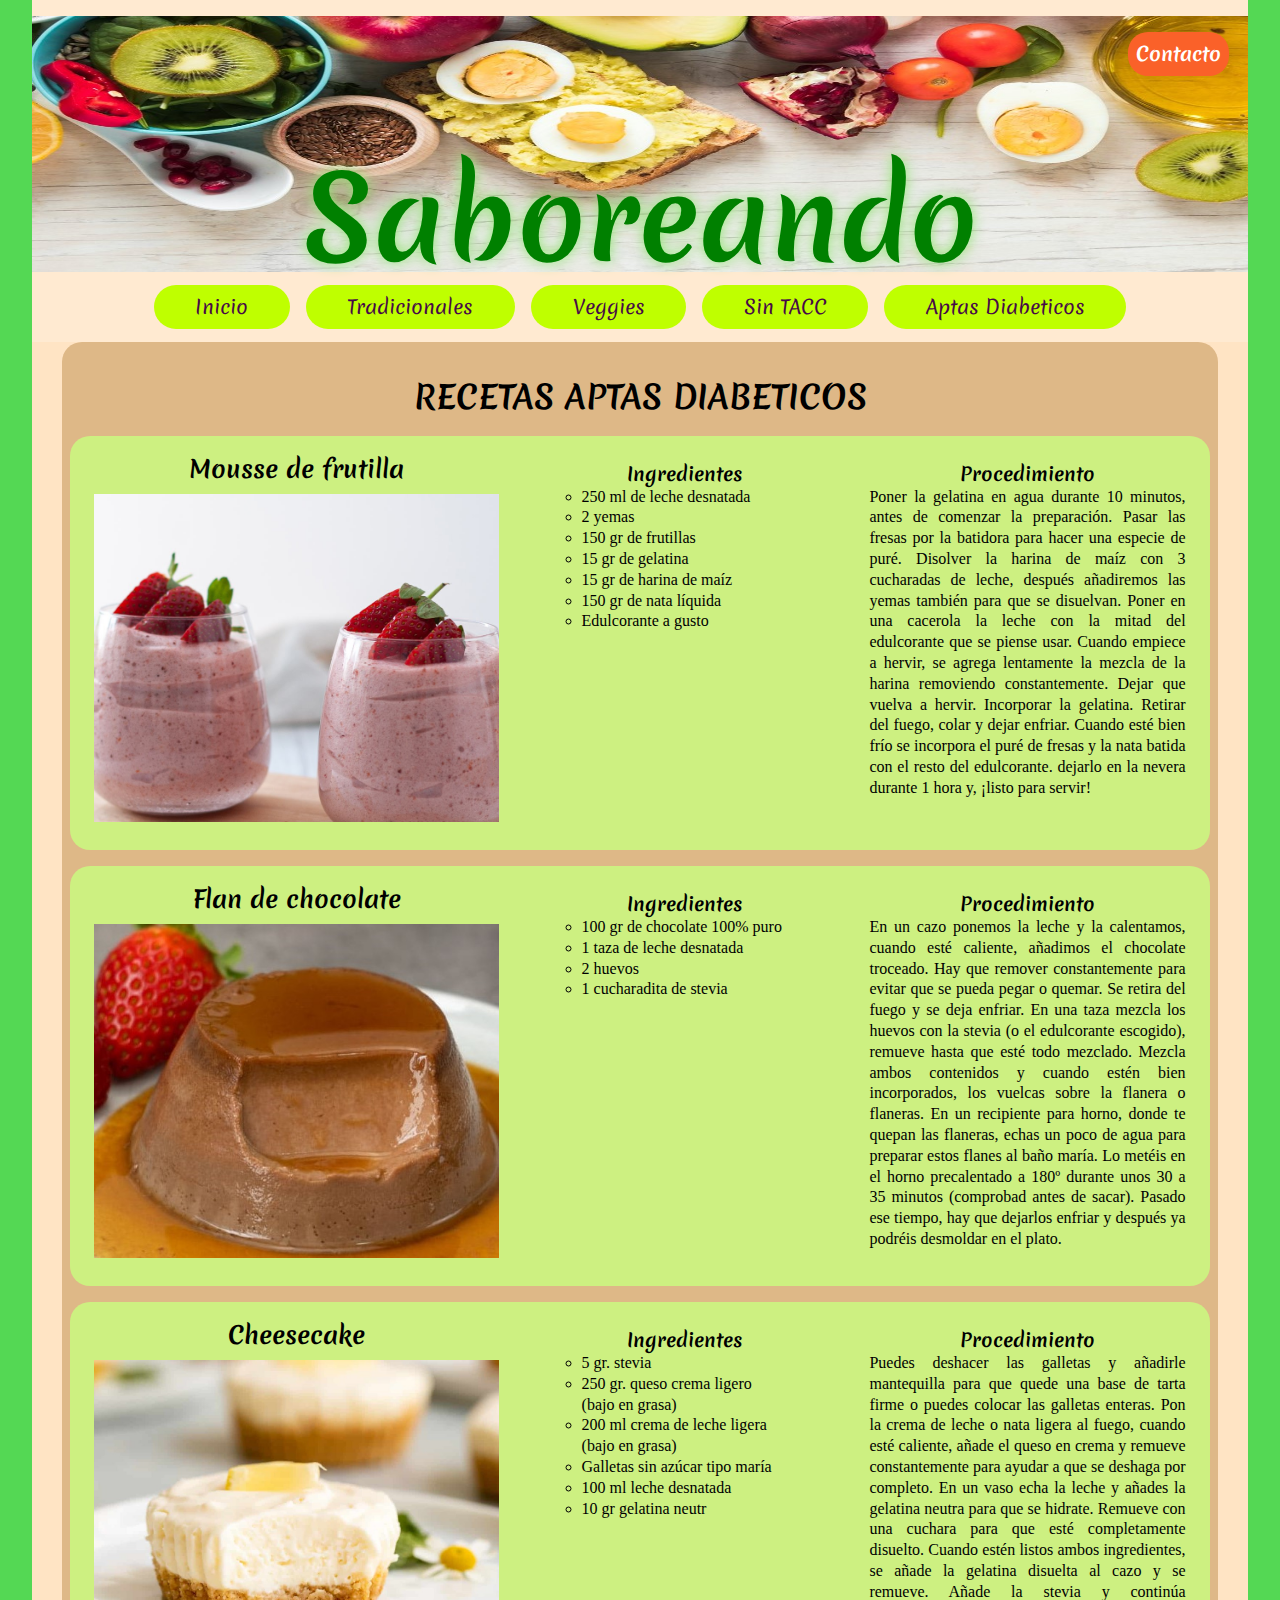
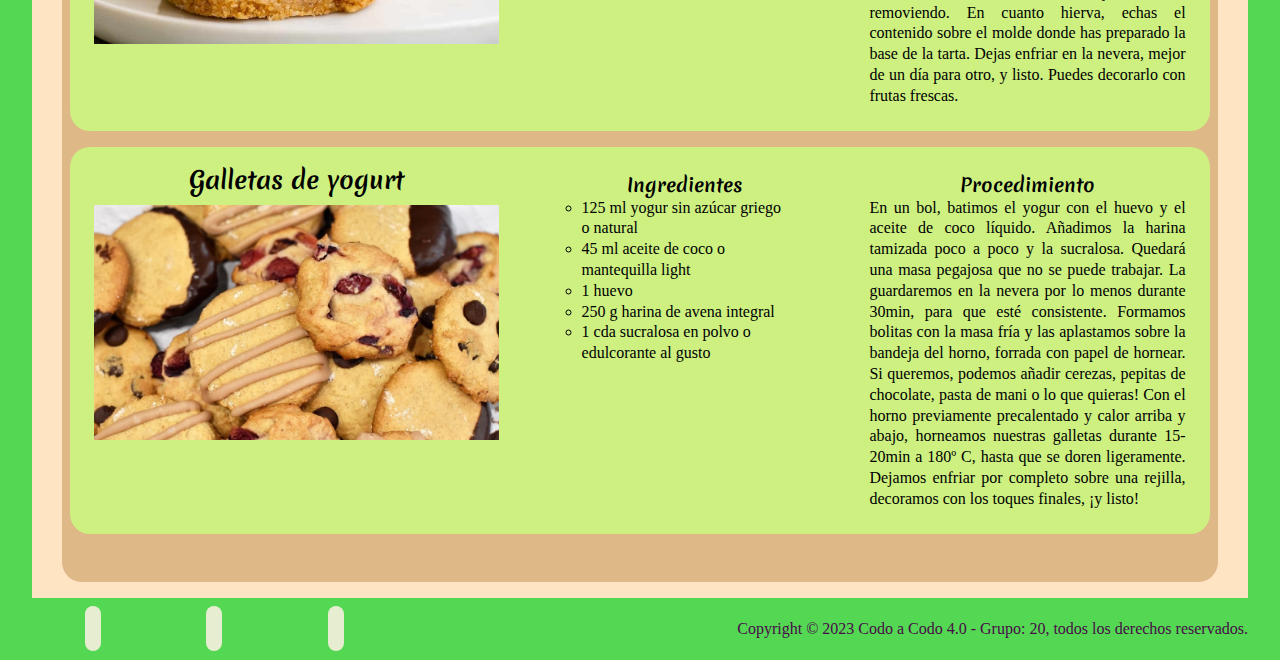
<file: public/pages/recetas-diabeticos.html>
<!DOCTYPE html>
<html lang="en">
  <head>
    <meta charset="UTF-8" />
    <meta http-equiv="X-UA-Compatible" content="IE=edge" />
    <meta name="viewport" content="width=device-width, initial-scale=1.0" />
    <link rel="icon" href="../images/icono.png">
    <link
      rel="stylesheet"
      href="https://cdnjs.cloudflare.com/ajax/libs/font-awesome/6.4.0/css/all.min.css"
      integrity="sha512-iecdLmaskl7CVkqkXNQ/ZH/XLlvWZOJyj7Yy7tcenmpD1ypASozpmT/E0iPtmFIB46ZmdtAc9eNBvH0H/ZpiBw=="
      crossorigin="anonymous"
      referrerpolicy="no-referrer"
    />
    <link rel="preconnect" href="https://fonts.googleapis.com" />
    <link rel="preconnect" href="https://fonts.gstatic.com" crossorigin />
    <link
      href="https://fonts.googleapis.com/css2?family=Merienda:wght@800&display=swap"
      rel="stylesheet"
    />
    <link rel="stylesheet" href="../css/recetas-y-contacto.css" />
    <title>Recetas Aptas Diabéticos</title>
  </head>
  <body>
    <header>
      <img class="banner" src="../images/banner.jpeg" alt="" />
      <a class="boton-contacto" href="./contacto.html">Contacto</a>
      <h1 class="titulo-principal">Saboreando</h1>
      <nav>
        <ul>
            <li class="nav"><a href="../index.html">Inicio</a></li>
          <li class="nav"><a href="./receta-tradicional.html">Tradicionales</a></li>
          <li class="nav"><a href="../pages/receta-veggies.html">Veggies</a></li>
          <li class="nav"><a href="../pages/recetas-sin-tacc.html">Sin TACC</a></li>
          <li class="nav"><a href="#">Aptas Diabeticos</a></li>
        </ul>
      </nav>
    </header>
    <main>
      <div class="recetas">
        <h1>RECETAS APTAS DIABETICOS</h1>
        <div class="card">
          <div class="imagen-contain">
            <h2 class="titulo-receta" id="mousseDeFrutilla">Mousse de frutilla</h2>
            <img class="imagen-receta" src="../images/receta-mouse-frutilla.jpg" alt="">
          </div>
          <div class="ingredientes">
            <h3>Ingredientes</h3>
          <ul class="lista-ingrdientes">
            <li class="ingrediente">250 ml de leche desnatada</li>
            <li class="ingrediente">2 yemas</li>
            <li class="ingrediente">150 gr de frutillas</li>
            <li class="ingrediente">15 gr de gelatina</li>
            <li class="ingrediente">15 gr de harina de maíz</li>
            <li class="ingrediente">150 gr de nata líquida</li>
            <li class="ingrediente">Edulcorante a gusto</li>
          </ul>
          </div>
          <div class="procedimiento">
            <h3>Procedimiento</h3>
          <p>
            Poner la gelatina en agua durante 10 minutos, antes de comenzar la preparación.
            Pasar las fresas por la batidora para hacer una especie de puré.
            Disolver la harina de maíz con 3 cucharadas de leche, después añadiremos las yemas también para que se disuelvan. Poner en una cacerola la leche con la mitad del edulcorante que se piense usar. Cuando empiece a hervir, se agrega lentamente la mezcla de la harina removiendo constantemente. Dejar que vuelva a hervir.
            Incorporar la gelatina. Retirar del fuego, colar y dejar enfriar. Cuando esté bien frío se incorpora el puré de fresas y la nata batida con el resto del edulcorante. dejarlo en la nevera durante 1 hora y, ¡listo para servir!
          </p>
          </div>
        </div>

        <div class="card">
          <div class="imagen-contain" >
            <h2 class="titulo-receta" id="flanDeChocolate">Flan de chocolate</h2>
            <img class="imagen-receta" src="../images/receta-faln-choco.jpg" alt="">
          </div>
            <div class="ingredientes">
              <h3>Ingredientes</h3>
            <ul class="lista-ingrdientes">
              <li class="ingrediente">100 gr de chocolate 100% puro</li>
              <li class="ingrediente">1 taza de leche desnatada</li>
              <li class="ingrediente">2 huevos</li>
              <li class="ingrediente">1 cucharadita de stevia</li>
            </ul>
            </div>
            <div class="procedimiento">
              <h3>Procedimiento</h3>
            <p>
              En un cazo ponemos la leche y la calentamos, cuando esté caliente, añadimos el chocolate troceado. Hay que remover constantemente para evitar que se pueda pegar o quemar. Se retira del fuego y se deja enfriar.
              En una taza mezcla los huevos con la stevia (o el edulcorante escogido), remueve hasta que esté todo mezclado.
              Mezcla ambos contenidos y cuando estén bien incorporados, los vuelcas sobre la flanera o flaneras.
              En un recipiente para horno, donde te quepan las flaneras, echas un poco de agua para preparar estos flanes al baño maría. Lo metéis en el horno precalentado a 180º durante unos 30 a 35 minutos (comprobad antes de sacar).
              Pasado ese tiempo, hay que dejarlos enfriar y después ya podréis desmoldar en el plato.
            </p>
            </div>
            
          </div>

          <div class="card">
            <div class="imagen-contain">
              <h2 class="titulo-receta">Cheesecake</h2>
              <img class="imagen-receta" src="../images/receta-cheeseckae.jpg" alt="">
            </div>
            <div class="ingredientes">
              <h3>Ingredientes</h3>
            <ul class="lista-ingrdientes">
              <li class="ingrediente">5 gr. stevia</li>
              <li class="ingrediente">250 gr. queso crema ligero (bajo en grasa)</li>
              <li class="ingrediente">200 ml crema de leche ligera (bajo en grasa)</li>
              <li class="ingrediente">Galletas sin azúcar tipo maría</li>
              <li class="ingrediente">100 ml leche desnatada</li>
              <li class="ingrediente">10 gr gelatina neutr</li>
            </ul>
            </div>
            <div class="procedimiento">
              <h3>Procedimiento</h3>
            <p>
              Puedes deshacer las galletas y añadirle mantequilla para que quede una base de tarta firme o puedes colocar las galletas enteras.
              Pon la crema de leche o nata ligera al fuego, cuando esté caliente, añade el queso en crema y remueve constantemente para ayudar a que se deshaga por completo.
              En un vaso echa la leche y añades la gelatina neutra para que se hidrate. Remueve con una cuchara para que esté completamente disuelto.
              Cuando estén listos ambos ingredientes, se añade la gelatina disuelta al cazo y se remueve. Añade la stevia y continúa removiendo.
              En cuanto hierva, echas el contenido sobre el molde donde has preparado la base de la tarta. Dejas enfriar en la nevera, mejor de un día para otro, y listo. Puedes decorarlo con frutas frescas.
          </p>
            </div>
          </div>

            <div class="card">
              <div class="imagen-contain">
                <h2 class="titulo-receta">Galletas de yogurt</h2>
                <img class="imagen-receta" src="../images/receta-galletas de yogurt.jpg" alt="">
                </div>
              <div class="ingredientes">
                <h3>Ingredientes</h3>
              <ul class="lista-ingrdientes">
                <li class="ingrediente">125 ml yogur sin azúcar griego o natural</li>
                <li class="ingrediente">45 ml aceite de coco o mantequilla light</li>
                <li class="ingrediente">1 huevo </li>
                <li class="ingrediente">250 g harina de avena integral</li>
                <li class="ingrediente">1 cda sucralosa en polvo o edulcorante al gusto</li>
              </ul>
              </div>
              <div class="procedimiento">
                <h3>Procedimiento</h3>
              <p>
                En un bol, batimos el yogur con el huevo y el aceite de coco líquido.
                Añadimos la harina tamizada poco a poco y la sucralosa.
                Quedará una masa pegajosa que no se puede trabajar. La guardaremos en la nevera por lo menos durante 30min, para que esté consistente.
                Formamos bolitas con la masa fría y las aplastamos sobre la bandeja del horno, forrada con papel de hornear. Si queremos, podemos añadir cerezas, pepitas de chocolate, pasta de mani o lo que quieras! 
                Con el horno previamente precalentado y calor arriba y abajo, horneamos nuestras galletas durante 15-20min a 180º C, hasta que se doren ligeramente.
                Dejamos enfriar por completo sobre una rejilla, decoramos con los toques finales, ¡y listo!
              </p>
              </div>
              
            </div>
          </div>
         
      </div>
    </main>
    <footer>
        <div class="redes">
            <a><i class="fa-brands fa-facebook"></i></a>
            <a><i class="fa-brands fa-twitter"></i></a>
            <a><i class="fa-brands fa-instagram"></i></a>
        </div>
        <p>Copyright &copy; 2023 Codo a Codo 4.0 - Grupo: 20, todos los derechos reservados.</p>
    </footer>
  </body>
</html>
</file>
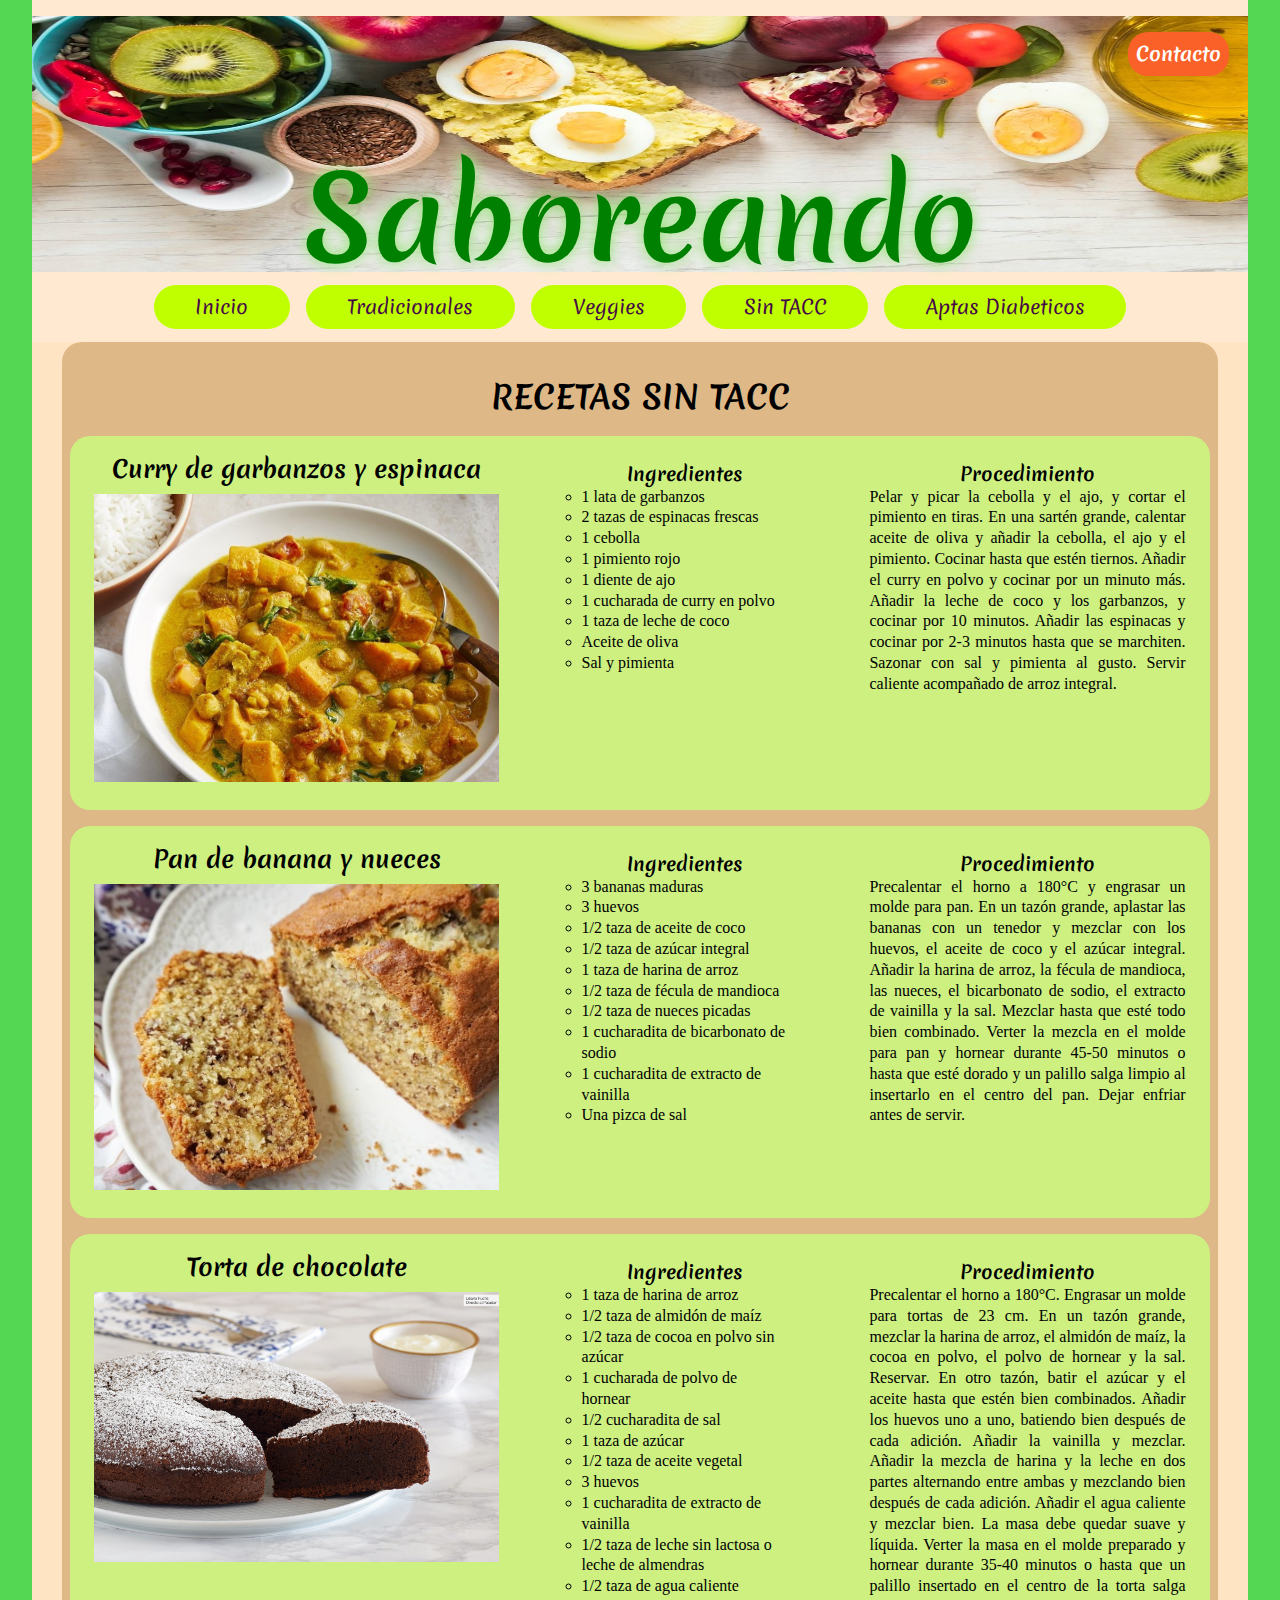
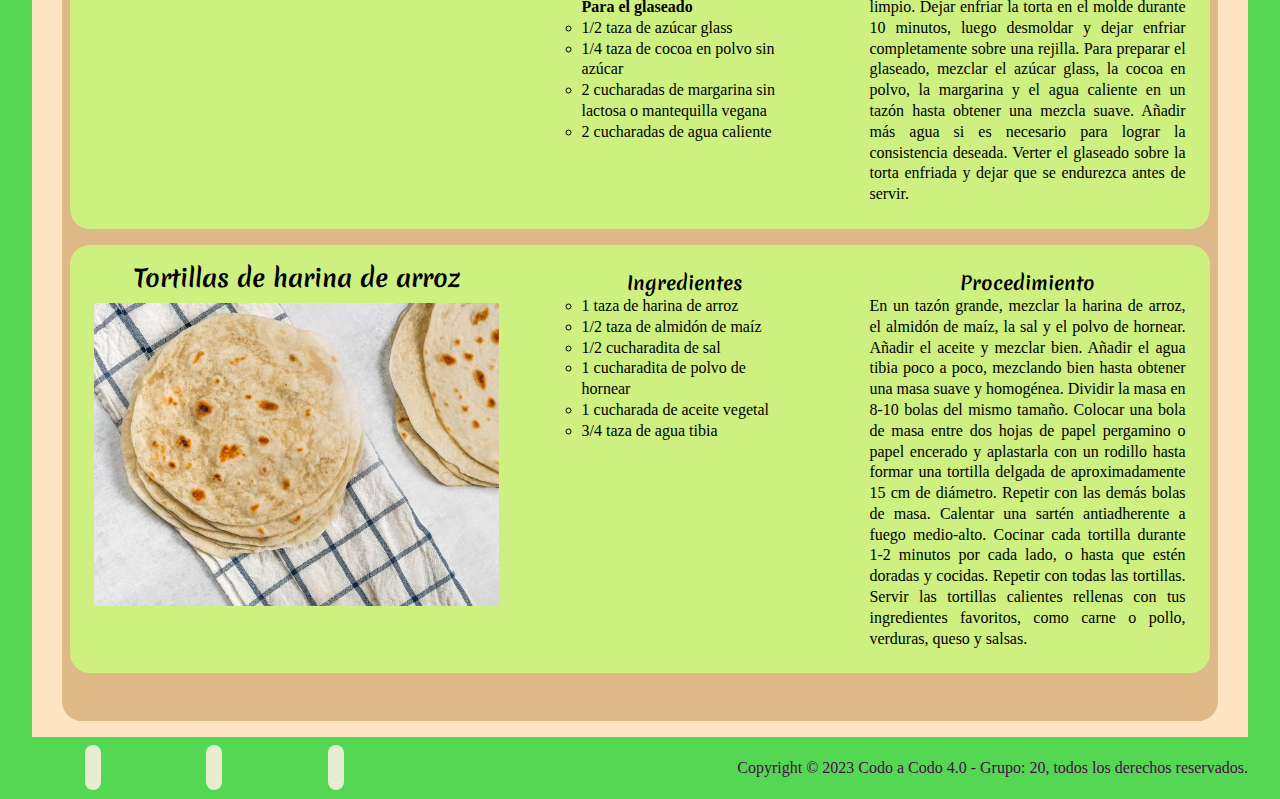
<file: public/pages/recetas-sin-tacc.html>
<!DOCTYPE html>
<html lang="en">
  <head>
    <meta charset="UTF-8" />
    <meta http-equiv="X-UA-Compatible" content="IE=edge" />
    <meta name="viewport" content="width=device-width, initial-scale=1.0" />
    <link rel="icon" href="../images/icono.png">
    <link
      rel="stylesheet"
      href="https://cdnjs.cloudflare.com/ajax/libs/font-awesome/6.4.0/css/all.min.css"
      integrity="sha512-iecdLmaskl7CVkqkXNQ/ZH/XLlvWZOJyj7Yy7tcenmpD1ypASozpmT/E0iPtmFIB46ZmdtAc9eNBvH0H/ZpiBw=="
      crossorigin="anonymous"
      referrerpolicy="no-referrer"
    />
    <link rel="preconnect" href="https://fonts.googleapis.com" />
    <link rel="preconnect" href="https://fonts.gstatic.com" crossorigin />
    <link
      href="https://fonts.googleapis.com/css2?family=Merienda:wght@800&display=swap"
      rel="stylesheet"
    />
    <link rel="stylesheet" href="../css/recetas-y-contacto.css" />
    <title>Recetas Sin TACC</title>
  </head>
  <body>
    <header>
      <img class="banner" src="../images/banner.jpeg" alt="" />
      <a class="boton-contacto" href="./contacto.html">Contacto</a>
      <h1 class="titulo-principal">Saboreando</h1>
      <nav>
        <ul>
            <li class="nav"><a href="../index.html">Inicio</a></li>
          <li class="nav"><a href="./receta-tradicional.html">Tradicionales</a></li>
          <li class="nav"><a href="./receta-veggies.html">Veggies</a></li>
          <li class="nav"><a href="#">Sin TACC</a></li>
          <li class="nav"><a href="./recetas-diabeticos.html">Aptas Diabeticos</a></li>
        </ul>
      </nav>
    </header>
    <main>
      <div class="recetas">
        <h1>RECETAS SIN TACC</h1>
        <div class="card">
          <div class="imagen-contain">
            <h2 class="titulo-receta" id="curryDeGarbanzos">Curry de garbanzos y espinaca</h2>
            <img class="imagen-receta" src="../images/Receta-curry-garbanzos.jpg" alt="">
          </div>
          <div class="ingredientes">
            <h3>Ingredientes</h3>
          <ul class="lista-ingrdientes">
            <li class="ingrediente">1 lata de garbanzos</li>
            <li class="ingrediente">2 tazas de espinacas frescas</li>
            <li class="ingrediente">1 cebolla</li>
            <li class="ingrediente">1 pimiento rojo</li>
            <li class="ingrediente">1 diente de ajo</li>
            <li class="ingrediente">1 cucharada de curry en polvo</li>
            <li class="ingrediente">1 taza de leche de coco</li>
            <li class="ingrediente">Aceite de oliva</li>
            <li class="ingrediente">Sal y pimienta</li>
          </ul>
          </div>
          <div class="procedimiento">
            <h3>Procedimiento</h3>
          <p>
            Pelar y picar la cebolla y el ajo, y cortar el pimiento en tiras. En
            una sartén grande, calentar aceite de oliva y añadir la cebolla, el
            ajo y el pimiento. Cocinar hasta que estén tiernos. Añadir el curry
            en polvo y cocinar por un minuto más. Añadir la leche de coco y los
            garbanzos, y cocinar por 10 minutos. Añadir las espinacas y cocinar
            por 2-3 minutos hasta que se marchiten. Sazonar con sal y pimienta
            al gusto. Servir caliente acompañado de arroz integral.
          </p>
          </div>
        </div>

        <div class="card">
          <div class="imagen-contain">
            <h2 class="titulo-receta" id="panDeBanana">Pan de banana y nueces</h2>
            <img class="imagen-receta" src="../images/receta-pan-banana.jpg" alt="">
          </div>
            <div class="ingredientes">
              <h3>Ingredientes</h3>
            <ul class="lista-ingrdientes">
              <li class="ingrediente">3 bananas maduras</li>
              <li class="ingrediente">3 huevos</li>
              <li class="ingrediente">1/2 taza de aceite de coco</li>
              <li class="ingrediente">1/2 taza de azúcar integral</li>
              <li class="ingrediente">1 taza de harina de arroz</li>
              <li class="ingrediente">1/2 taza de fécula de mandioca</li>
              <li class="ingrediente">1/2 taza de nueces picadas</li>
              <li class="ingrediente">1 cucharadita de bicarbonato de sodio</li>
              <li class="ingrediente">1 cucharadita de extracto de vainilla</li>
              <li class="ingrediente">Una pizca de sal</li>
            </ul>
            </div>
            <div class="procedimiento">
              <h3>Procedimiento</h3>
            <p>
              Precalentar el horno a 180°C y engrasar un molde para pan.
               En un tazón grande, aplastar las bananas con un tenedor y mezclar con los huevos, el aceite de coco y el azúcar integral.
                Añadir la harina de arroz, la fécula de mandioca, las nueces, el bicarbonato de sodio, el extracto de vainilla y la sal. Mezclar hasta que esté todo bien combinado.
                Verter la mezcla en el molde para pan y hornear durante 45-50 minutos o hasta que esté dorado y un palillo salga limpio al insertarlo en el centro del pan.
                Dejar enfriar antes de servir.
            </p>
            </div>
            
          </div>

          <div class="card">

            <div class="imagen-contain">
              <h2 class="titulo-receta">Torta de chocolate</h2>
              <img class="imagen-receta" src="../images/receta-torta-chocolate.jpg" alt="">
            </div>
            <div class="ingredientes">
              <h3>Ingredientes</h3>
            <ul class="lista-ingrdientes">
              <li class="ingrediente">1 taza de harina de arroz</li>
              <li class="ingrediente">1/2 taza de almidón de maíz</li>
              <li class="ingrediente">1/2 taza de cocoa en polvo sin azúcar</li>
              <li class="ingrediente">1 cucharada de polvo de hornear</li>
              <li class="ingrediente">1/2 cucharadita de sal</li>
              <li class="ingrediente">1 taza de azúcar</li>
              <li class="ingrediente">1/2 taza de aceite vegetal</li>
              <li class="ingrediente">3 huevos</li>
              <li class="ingrediente">1 cucharadita de extracto de vainilla</li>
              <li class="ingrediente">1/2 taza de leche sin lactosa o leche de almendras</li>
              <li class="ingrediente">1/2 taza de agua caliente</li>
              <p><b>Para el glaseado</b></p>
              <ul class="lista-ingrdientes">
                <li class="ingrediente">1/2 taza de azúcar glass</li>
                <li class="ingrediente">1/4 taza de cocoa en polvo sin azúcar</li>
                <li class="ingrediente">2 cucharadas de margarina sin lactosa o mantequilla vegana</li>
                <li class="ingrediente">2 cucharadas de agua caliente</li>
            </ul>
            </div>
            <div class="procedimiento">
              <h3>Procedimiento</h3>
            <p>
              Precalentar el horno a 180°C. Engrasar un molde para tortas de 23 cm.
              En un tazón grande, mezclar la harina de arroz, el almidón de maíz, la cocoa en polvo, el polvo de hornear y la sal. Reservar.
              En otro tazón, batir el azúcar y el aceite hasta que estén bien combinados. Añadir los huevos uno a uno, batiendo bien después de cada adición. Añadir la vainilla y mezclar.
              Añadir la mezcla de harina y la leche en dos partes alternando entre ambas y mezclando bien después de cada adición.
              Añadir el agua caliente y mezclar bien. La masa debe quedar suave y líquida.
              Verter la masa en el molde preparado y hornear durante 35-40 minutos o hasta que un palillo insertado en el centro de la torta salga limpio.
              Dejar enfriar la torta en el molde durante 10 minutos, luego desmoldar y dejar enfriar completamente sobre una rejilla.
              Para preparar el glaseado, mezclar el azúcar glass, la cocoa en polvo, la margarina y el agua caliente en un tazón hasta obtener una mezcla suave. Añadir más agua si es necesario para lograr la consistencia deseada.
              Verter el glaseado sobre la torta enfriada y dejar que se endurezca antes de servir.
            </p>
            </div>
          </div>
          <div class="card">
            <div class="imagen-contain">
              <h2 class="titulo-receta">Tortillas de harina de arroz</h2>
              <img class="imagen-receta" src="../images/receta-tortilla-arroz.jpg" alt="">
            </div>
            <div class="ingredientes">
              <h3>Ingredientes</h3>
            <ul class="lista-ingrdientes">
              <li class="ingrediente">1 taza de harina de arroz</li>
              <li class="ingrediente">1/2 taza de almidón de maíz</li>
              <li class="ingrediente">1/2 cucharadita de sal</li>
              <li class="ingrediente">1 cucharadita de polvo de hornear</li>
              <li class="ingrediente">1 cucharada de aceite vegetal</li>
              <li class="ingrediente">3/4 taza de agua tibia</li>
      
            </ul>
            </div>
            <div class="procedimiento">
              <h3>Procedimiento</h3>
            <p>
              En un tazón grande, mezclar la harina de arroz, el almidón de maíz, la sal y el polvo de hornear.
              Añadir el aceite y mezclar bien. Añadir el agua tibia poco a poco, mezclando bien hasta obtener una masa suave y homogénea.
              Dividir la masa en 8-10 bolas del mismo tamaño.
              Colocar una bola de masa entre dos hojas de papel pergamino o papel encerado y aplastarla con un rodillo hasta formar una tortilla delgada de aproximadamente 15 cm de diámetro. Repetir con las demás bolas de masa.
              Calentar una sartén antiadherente a fuego medio-alto. Cocinar cada tortilla durante 1-2 minutos por cada lado, o hasta que estén doradas y cocidas. Repetir con todas las tortillas.
              Servir las tortillas calientes rellenas con tus ingredientes favoritos, como carne o pollo, verduras, queso y salsas.
            </p>
            </div>
            
          </div>

      </div>
    </main>
    <footer>
        <div class="redes">
            <a><i class="fa-brands fa-facebook"></i></a>
            <a><i class="fa-brands fa-twitter"></i></a>
            <a><i class="fa-brands fa-instagram"></i></a>
        </div>
        <p>Copyright &copy; 2023 Codo a Codo 4.0 - Grupo: 20, todos los derechos reservados.</p>
    </footer>
  </body>
</html>
</file>
<file: css/style.css>
* {
  padding: 0;
  margin: 0;
  box-sizing: border-box;
  text-decoration: none;
}
body {
  width: 100%;
  height: auto;
  background-color: rgb(84, 216, 84);
  display: flex;
  flex-direction: column;
  align-items: center;
}
header {
  width: 95%;
  height: 20%;
  display: flex;
  justify-content: center;
  flex-direction: column;
  align-items: center;
  background-color: rgb(255, 234, 209);
}
main{
  width: 95%;
  background-color: bisque;
  display: flex;
  flex-direction: column;
  align-items: center;

}
.banner {
  width: 100%;
  height: 17rem;
  padding-top: 1rem;
}
.boton-contacto {
  position: absolute;
  right: 4%;
  top: 1rem;
  font-size: 1.2rem;
  color: black;
}
.titulo-principal {
  align-items: center;
  position: absolute;
  font-size: 7rem;
  font-family: 'Merienda', cursive;
  color: green;
  padding-top: 6rem;
  filter: drop-shadow(0px 0px 7px #90E571);

}
nav ul {
  display: flex;
  flex-direction: row;
  align-items: center;
  justify-content: space-between;
  padding: 0;
  margin: 0;
  list-style: none;
  
}
li {
  padding: .5rem 2.6rem;
  margin: .8rem .5rem;
  list-style: none;
  font-size: 1.2rem;
  border-radius: 30px;
  background-color: #bfff00 ;
  font-family: 'Merienda', cursive;
  font-weight: 400;
  
}

li:hover{
  background: #90E571;
}
nav ul li a{
  color: rgb(71, 10, 71);
}



.buscador {
  width: 50%;
  background: burlywood;
  border-radius: 20px;
  display: flex;
  flex-direction: column;
  justify-content: center;
  align-items: center;
  padding: 1rem;
  overflow: hidden;
}
.buscador h2, .recetas-dia h1, .card h3{
    font-family: 'Merienda', cursive;
}
.imput {
  display: flex;
  flex-direction: row;
  align-items: center;
  padding: 2rem;
  
}
input {
  padding: .8rem;
  border-radius: 30px;
  font-size: 1rem;
  width: 100%;
}
.fa-solid {
  font-size: 1.5rem;
  padding-left: 1rem;
}

.recetas-dia {
  max-width: 100%;
  display: flex;
  justify-content: center;
  flex-direction: column;
  align-items: center;
  padding-top: 2rem;
}
.container {
  display: flex;
  flex-direction: row;
  flex-wrap: wrap;
  justify-content: center;
}
.card {
  width: 300px;
  border: 1px solid #ccc;
  border-radius: 10px;
  box-shadow: 2px 2px 5px rgba(0, 0, 0, 0.3);
  margin: 20px;
  overflow: hidden;
  position: relative;
  transition: transform 0.3s ease;
}

.card:hover {
  transform: scale(1.05);
}

.card img {
  width: 100%;
  height: 200px;
  object-fit: cover;
  transition: transform 0.3s ease;
}

.card:hover img {
  transform: scale(1.05);
}

.card h3 {
  font-size: 24px;
  margin: 10px;
}

.card p {
  font-size: 16px;
  margin: 10px;
}

.boton {
  display: block;
  background-color: #bfff00;
  color: rgb(0, 0, 0);
  text-align: center;
  padding: 10px;
  text-decoration: none;
  transition: background-color 0.3s;
  position: absolute;
  bottom: 0;
  left: 0;
  width: 100%;
  opacity: 0;
  transform: translateY(100%);
}

.card:hover .boton {
  opacity: 1;
  transform: translateY(0);
}

.boton-contacto{
  margin-top: 1rem;
  padding: .5rem;
  background-color: rgb(250, 97, 41);
  color: white;
  font-weight: bold;
  border-radius: 20px;
  font-family: 'Merienda', cursive;
  
}

.boton-contacto:hover{
  background-color: orange;

}



footer{
  width: 100%;
  height: 4%;
  display: flex;
  flex-direction: row;
  align-items: center;
  padding: 1rem 2rem;
  justify-content: space-between;
}

.redes{
  display: flex;
  flex-direction: row;
  width: 30%;
  justify-content: space-around;
}
.fa-facebook, .fa-twitter, .fa-instagram{
  color: rgb(71, 10, 71);
  font-size: 1.6rem;
  background-color: #e6edd0;
  border-radius: 30px;
  padding: .5rem;
  margin: 0 .5rem;
} 
.fa-facebook:hover, .fa-twitter:hover, .fa-instagram:hover{
  color: rgb(71, 10, 71);
background-color: #90E571;
}

footer p{
  color: rgb(71, 10, 71);
  font-weight: 400;
}




#slideshow {
	margin: 0 auto;
	padding-top: 50px;
	height: 50vh;
	width: 100%;
	box-sizing: border-box;
}

.slideshow-title {
	font-family: 'Allerta Stencil';
	font-size: 62px;
	color: #fff;
	margin: 0 auto;
	/* text-align: center;
	margin-top: 25%;
	letter-spacing: 3px;
	font-weight: 300; */
  text-align: center;
	display: flex;
	align-items: center;
	justify-content: center;
}

.sub-heading {
	padding-top: 50px;
	font-size: 18px;
} .sub-heading-two {
	font-size: 15px;
} .sub-heading-three {
	font-size: 13px;
} .sub-heading-four {
	font-size: 11px;
} .sub-heading-five {
	font-size: 9px;
} .sub-heading-six {
	font-size: 7px;
} .sub-heading-seven {
	font-size: 5px;
} .sub-heading-eight {
	font-size: 3px;
} .sub-heading-nine {
	font-size: 1px;
}

.entire-content {
	margin: auto;
	width: 100%;
	max-width: 190px;
	perspective: 1000px;
	position: relative;

}

.content-carrousel {
	width: 100%;
	position: absolute;
	/* float: right; */
  display: flex;
	justify-content: flex-end;

	animation: rotar 15s infinite linear;
	transform-style: preserve-3d;
}

.content-carrousel:hover {
	animation-play-state: paused;
	cursor: pointer;
}

.content-carrousel figure {
	width: 100%;
	height: 120px;
	border: 1px solid #3b444b;
	overflow: hidden;
	position: absolute;
  transform-origin: center -300px; 
}

.content-carrousel figure:nth-child(1) {
	transform: rotateY(0deg) translateZ(300px); 
} .content-carrousel figure:nth-child(2) {
	transform: rotateY(40deg) translateZ(300px); 
} .content-carrousel figure:nth-child(3) {
	transform: rotateY(80deg) translateZ(300px); 
} .content-carrousel figure:nth-child(4) {
	transform: rotateY(120deg) translateZ(300px); 
} .content-carrousel figure:nth-child(5) {
	transform: rotateY(160deg) translateZ(300px); 
} .content-carrousel figure:nth-child(6) {
	transform: rotateY(200deg) translateZ(300px); 
} .content-carrousel figure:nth-child(7) {
	transform: rotateY(240deg) translateZ(300px); 
} .content-carrousel figure:nth-child(8) {
	transform: rotateY(280deg) translateZ(300px); 
} .content-carrousel figure:nth-child(9) {
	transform: rotateY(320deg) translateZ(300px); 
} .content-carrousel figure:nth-child(10) {
	transform: rotateY(360deg) translateZ(300px); 
} 

.shadow {
    position: absolute;
    box-shadow: 0px 0px 20px 0px #000;
    border-radius: 1px;
}

.content-carrousel img {
	/* image-rendering: auto; */
	transition: all 300ms;
	width: 100%;
	height: 100%;
}

.content-carrousel img:hover {
	transform: scale(1.2);
	transition: all 300ms;
}

@keyframes rotar {
	from {
		transform: rotateY(0deg);
	} to {
		transform: rotateY(360deg);
	}
}

/* Estilos para pantallas más pequeñas */

@media screen and (max-width: 1024px) {
  header {
    height: 25%;
  }

  .titulo-principal {
    font-size: 5rem;
    padding-top: 4rem;
  }

  li {
    padding: 0.5rem 1.2rem;
    margin: 0.5rem 0.2rem;
    font-size: 1rem;
  }
  .buscador {
    width: 70%;
  }

  .input {
    padding: 1rem;
  }
}



@media screen and (max-width: 768px) {
  header {
    height: 30%;
  }

  .titulo-principal {
    font-size: 4rem;
    padding-top: 3rem;
  }

  li {
    padding: 0.4rem 0.8rem;
    margin: 0.3rem 0.2rem;
    font-size: 0.9rem;
  }
  .recetas-dia h1{
    font-size: 1.5rem;
  }
  .buscador {
    width: 80%;
  }

  .input {
    padding: 0.8rem;
  }

  .container {
    margin-top: 1rem;
    justify-content: flex-start;
  }

  .card {
    width: 90%;
  }
  footer {
    flex-direction: column;
    align-items: center;
    justify-content: center;
    padding: 1rem;
  }

  .redes {
    width: 100%;
    margin-top: 1rem;
    justify-content: center;
  }

  footer p {
    margin-top: 1rem;
    text-align: center;
  }
  #slideshow {
    padding-top: 30px;
    height: 300px;
  }

  .slideshow-title {
    font-size: 40px;
    margin-top: 15%;
  }

  .sub-heading {
    padding-top: 30px;
    font-size: 16px;
  }

  .entire-content {
    max-width: 150px;
  }

  .content-carrousel figure {
    height: 90px;
    transform-origin: center -150px;
  }

  .content-carrousel img:hover,
  .content-carrousel img:touchstart {
    transform: scale(1.1);
  }
  .content-carrousel figure:nth-child(1) {
    transform: rotateY(0deg) translateZ(250px); 
  }

  .content-carrousel figure:nth-child(2) {
    transform: rotateY(40deg) translateZ(250px); 
  }

  .content-carrousel figure:nth-child(3) {
    transform: rotateY(80deg) translateZ(250px); 
  }

  .content-carrousel figure:nth-child(4) {
    transform: rotateY(120deg) translateZ(250px); 
  }

  .content-carrousel figure:nth-child(5) {
    transform: rotateY(160deg) translateZ(250px); 
  }

  .content-carrousel figure:nth-child(6) {
    transform: rotateY(200deg) translateZ(250px); 
  }

  .content-carrousel figure:nth-child(7) {
    transform: rotateY(240deg) translateZ(250px); 
  }

  .content-carrousel figure:nth-child(8) {
    transform: rotateY(280deg) translateZ(250px); 
  }

  .content-carrousel figure:nth-child(9) {
    transform: rotateY(320deg) translateZ(250px); 
  }

  .content-carrousel figure:nth-child(10) {
    transform: rotateY(360deg) translateZ(250px); 
  }


}

@media screen and (max-width: 480px) {
  header {
    height: 40%;
  }

  .titulo-principal {
    font-size: 3rem;
    padding-top: 2rem;
  }
  nav ul{
    flex-wrap: wrap;
    justify-content: space-around;
  }

  li {
    padding: 0.3rem 0.6rem;
    margin: 0.2rem 0.1rem;
    font-size: 0.8rem;
  }
  .buscador {
    width: 95%;
  }

  .boton-contacto {
    font-size: 14px;
    padding: 0.3rem;
  }

  .input {
    padding: 0.6rem;
  }
  #name{
    font-size: .8rem;
  }

  .container {
    flex-direction: column;
    align-items: center;
  }

  .card {
    width: 90%;
  }
  footer {
    padding: 0.5rem;
  }
  #slideshow {
    padding-top: 20px;
    height: 150px;
  }

  .slideshow-title {
    font-size: 30px;
    margin-top: 10%;
  }

  .sub-heading {
    padding-top: 20px;
    font-size: 14px;
  }

  .entire-content {
    max-width: 120px;
  }

  .content-carrousel figure {
    height: 60px;
    width: 70%;
    margin:  0 auto;
    transform-origin: center -100px;
  }
  .content-carrousel figure:nth-child(1) {
    transform: rotateY(0deg) translateZ(125px); 
  }

  .content-carrousel figure:nth-child(2) {
    transform: rotateY(40deg) translateZ(125px); 
  }

  .content-carrousel figure:nth-child(3) {
    transform: rotateY(80deg) translateZ(125px); 
  }

  .content-carrousel figure:nth-child(4) {
    transform: rotateY(120deg) translateZ(125px); 
  }

  .content-carrousel figure:nth-child(5) {
    transform: rotateY(160deg) translateZ(125px); 
  }

  .content-carrousel figure:nth-child(6) {
    transform: rotateY(200deg) translateZ(125px); 
  }

  .content-carrousel figure:nth-child(7) {
    transform: rotateY(240deg) translateZ(125px); 
  }

  .content-carrousel figure:nth-child(8) {
    transform: rotateY(280deg) translateZ(125px); 
  }

  .content-carrousel figure:nth-child(9) {
    transform: rotateY(320deg) translateZ(125px); 
  }

  .content-carrousel figure:nth-child(10) {
    transform: rotateY(360deg) translateZ(125px); 
  }


}
</file>
<file: css/recetas-y-contacto.css>
* {
  padding: 0;
  margin: 0;
  box-sizing: border-box;
  text-decoration: none;
}
body {
  width: 100%;
  height: auto;
  background-color: rgb(84, 216, 84);
  display: flex;
  flex-direction: column;
  align-items: center;
}
header {
  width: 95%;
  height: 20%;
  display: flex;
  justify-content: center;
  flex-direction: column;
  align-items: center;
  background-color: rgb(255, 234, 209);
}
main {
  width: 95%;
  background-color: bisque;
  display: flex;
  flex-direction: column;
  align-items: center;
}
.banner {
  width: 100%;
  height: 17rem;
  padding-top: 1rem;
}
.boton-contacto {
  position: absolute;
  right: 4%;
  top: 1rem;
  font-size: 1.2rem;
  color: black;
}
.titulo-principal {
  align-items: center;
  position: absolute;
  font-size: 7rem;
  font-family: "Merienda", cursive;
  color: green;
  padding-top: 6rem;
  filter: drop-shadow(0px 0px 7px #90e571);
}
nav ul {
  display: flex;
  flex-direction: row;
  align-items: center;
  justify-content: space-between;
  padding: 0;
  margin: 0;
  list-style: none;
}


.lista-ingrdientes {
  list-style-type: circle;
  line-height: 1.3rem;
}
.nav {
  padding: 0.5rem 2.6rem;
  margin: 0.8rem 0.5rem;
  list-style: none;
  font-size: 1.2rem;
  border-radius: 30px;
  background-color: #bfff00;
  font-family: "Merienda", cursive;
  font-weight: 400;
}

.nav:hover {
  background: #90e571;
}
nav ul li a {
  color: rgb(71, 10, 71);
}

.recetas {
  width: 95%;
  background: burlywood;
  border-radius: 20px;
  display: flex;
  flex-direction: column;
  justify-content: center;
  align-items: center;
  padding: 2rem 0.5rem;
  margin-bottom: 1rem;
}
.recetas h1,
.recetas h2,
.ingredientes h3,
.procedimiento h3 {
  font-family: "Merienda", cursive;
  text-align: center;
}

.recetas h1 {
  padding-bottom: 1rem;
}
.card {
  display: flex;
  flex-direction: row;
  justify-content: space-between;
  background-color: rgb(205, 240, 129);
  border-radius: 20px;
  padding: 1rem;
  margin-bottom: 1rem;
}
.imagen-contain {
  width: 38%;
}

.imagen-receta {
  width: 100%;
  padding: 0.5rem;
}
.ingredientes {
  width: 20%;
  padding: 0.5rem;
}

.procedimiento {
  width: 30%;
  padding: 0.5rem;
}

.procedimiento p {
  line-height: 1.3rem;
  text-align: justify;
}
/* .container {
    display: flex;
    flex-direction: row;
  } */
.boton-contacto {
  margin-top: 1rem;
  padding: 0.5rem;
  background-color: rgb(250, 97, 41);
  color: white;
  font-weight: bold;
  border-radius: 20px;
  font-family: "Merienda", cursive;
}

.boton-contacto:hover {
  background-color: orange;
}

footer {
  width: 100%;
  height: 4%;
  display: flex;
  flex-direction: row;
  align-items: center;
  padding: 1rem 2rem;
  justify-content: space-between;
}

.redes {
  display: flex;
  flex-direction: row;
  width: 30%;
  justify-content: space-around;
}
.fa-facebook,
.fa-twitter,
.fa-instagram {
  color: rgb(71, 10, 71);
  font-size: 1.6rem;
  background-color: #e6edd0;
  border-radius: 30px;
  padding: 0.5rem;
  margin: 0.5rem;
}
.fa-facebook:hover,
.fa-twitter:hover,
.fa-instagram:hover {
  color: rgb(71, 10, 71);
  background-color: #90e571;
}

footer p {
  color: rgb(71, 10, 71);
  font-weight: 400;
}

form#myForm {
  background: #64665d;
  width: 45%;
  border-radius: 20px;
  padding: 2rem;
  display: flex;
  flex-direction: column;
  gap: 10px;
  border: 2px solid black;
}

form#myForm label {
  display: flex;
  font-family: "Merienda", cursive;
  flex-direction: column;
  color: rgb(255, 255, 255);
  font-weight: bold;
}
form#myForm input , textarea{
  padding: .2rem .5rem;
  margin-top: .5rem;
  border-radius: 10px;
  border: #e6edd0;
  height: 2.5rem;
}

.botonEnviar{
  width: 30%;
  display: flex;
  align-items: center;
  justify-content: center;
  margin-left: 70%;
  background: #6ee642;
  border: none;
  border-radius: 10px;
  margin-top: 1rem;
  padding: .5rem;
  font-family: "Merienda", cursive;
}
.botonEnviar:hover{
  font-weight: bold;
  background: #47ec0b;
  box-shadow: 0px 0px 12px 2px rgba(0,0,0,0.53);
-webkit-box-shadow: 0px 0px 12px 2px rgba(0,0,0,0.53);
-moz-box-shadow: 0px 0px 12px 2px rgba(0,0,0,0.53);
}

/* ----- -----  Mediaqueries ----- ----- */
@media screen and (max-width: 800px) {
  .formulario {
    grid-template-columns: 1fr;
  }

  .formulario__grupo-terminos,
  .formulario__mensaje,
  .formulario__grupo-btn-enviar {
    grid-column: 1;
  }

  .formulario__btn {
    width: 100%;
  }
}

/* Estilos para pantallas más pequeñas */

@media screen and (max-width: 1024px) {
  header {
    height: 25%;
  }

  .titulo-principal {
    font-size: 5rem;
    padding-top: 4rem;
  }

  .nav {
    padding: 0.5rem 1.2rem;
    margin: 0.5rem 0.2rem;
    font-size: 1rem;
  }

}

@media screen and (max-width: 768px) {
  header {
    height: 30%;
  }

  .titulo-principal {
    font-size: 4rem;
    padding-top: 3rem;
  }

  .nav {
    padding: 0.4rem 0.8rem;
    margin: 0.3rem 0.2rem;
    font-size: 0.9rem;
  }
  .recetas h1{
    font-size: 1.5rem;
  }
  .card {
    flex-direction: column;
    align-items: center;
  }

  .imagen-contain {
    width: 80%;
  }
  .ingredientes, .procedimiento{
    width: 95%;
  }

  footer {
    flex-direction: column;
    align-items: center;
    justify-content: center;
    padding: 1rem;
  }

  .redes {
    width: 100%;
    margin-top: 1rem;
    justify-content: center;
  }

  footer p {
    margin-top: 1rem;
    text-align: center;
  }
}

@media screen and (max-width: 480px) {
  header {
    height: 40%;
  }

  .titulo-principal {
    font-size: 3rem;
    padding-top: 2rem;
  }
  nav ul {
    flex-wrap: wrap;
    justify-content: space-around;
  }

  .nav {
    padding: 0.3rem 0.6rem;
    margin: 0.2rem 0.1rem;
    font-size: 0.8rem;
  }

  .boton-contacto {
    font-size: 14px;
    padding: 0.3rem;
  }
  form#myForm{
    width: 90%;
  }


  footer {
    padding: 0.5rem;
  }
}
</file>
<file: public/css/recetas-y-contacto.css>
* {
  padding: 0;
  margin: 0;
  box-sizing: border-box;
  text-decoration: none;
}
body {
  width: 100%;
  height: auto;
  background-color: rgb(84, 216, 84);
  display: flex;
  flex-direction: column;
  align-items: center;
}
header {
  width: 95%;
  height: 20%;
  display: flex;
  justify-content: center;
  flex-direction: column;
  align-items: center;
  background-color: rgb(255, 234, 209);
}
main {
  width: 95%;
  background-color: bisque;
  display: flex;
  flex-direction: column;
  align-items: center;
}
.banner {
  width: 100%;
  height: 17rem;
  padding-top: 1rem;
}
.boton-contacto {
  position: absolute;
  right: 4%;
  top: 1rem;
  font-size: 1.2rem;
  color: black;
}
.titulo-principal {
  align-items: center;
  position: absolute;
  font-size: 7rem;
  font-family: "Merienda", cursive;
  color: green;
  padding-top: 6rem;
  filter: drop-shadow(0px 0px 7px #90e571);
}
nav ul {
  display: flex;
  flex-direction: row;
  align-items: center;
  justify-content: space-between;
  padding: 0;
  margin: 0;
  list-style: none;
}


.lista-ingrdientes {
  list-style-type: circle;
  line-height: 1.3rem;
}
.nav {
  padding: 0.5rem 2.6rem;
  margin: 0.8rem 0.5rem;
  list-style: none;
  font-size: 1.2rem;
  border-radius: 30px;
  background-color: #bfff00;
  font-family: "Merienda", cursive;
  font-weight: 400;
}

.nav:hover {
  background: #90e571;
}
nav ul li a {
  color: rgb(71, 10, 71);
}

.recetas {
  width: 95%;
  background: burlywood;
  border-radius: 20px;
  display: flex;
  flex-direction: column;
  justify-content: center;
  align-items: center;
  padding: 2rem 0.5rem;
  margin-bottom: 1rem;
}
.recetas h1,
.recetas h2,
.ingredientes h3,
.procedimiento h3 {
  font-family: "Merienda", cursive;
  text-align: center;
}

.recetas h1 {
  padding-bottom: 1rem;
}
.card {
  display: flex;
  flex-direction: row;
  justify-content: space-between;
  background-color: rgb(205, 240, 129);
  border-radius: 20px;
  padding: 1rem;
  margin-bottom: 1rem;
}
.imagen-contain {
  width: 38%;
}

.imagen-receta {
  width: 100%;
  padding: 0.5rem;
}
.ingredientes {
  width: 20%;
  padding: 0.5rem;
}

.procedimiento {
  width: 30%;
  padding: 0.5rem;
}

.procedimiento p {
  line-height: 1.3rem;
  text-align: justify;
}
/* .container {
    display: flex;
    flex-direction: row;
  } */
.boton-contacto {
  margin-top: 1rem;
  padding: 0.5rem;
  background-color: rgb(250, 97, 41);
  color: white;
  font-weight: bold;
  border-radius: 20px;
  font-family: "Merienda", cursive;
}

.boton-contacto:hover {
  background-color: orange;
}

footer {
  width: 100%;
  height: 4%;
  display: flex;
  flex-direction: row;
  align-items: center;
  padding: 1rem 2rem;
  justify-content: space-between;
}

.redes {
  display: flex;
  flex-direction: row;
  width: 30%;
  justify-content: space-around;
}
.fa-facebook,
.fa-twitter,
.fa-instagram {
  color: rgb(71, 10, 71);
  font-size: 1.6rem;
  background-color: #e6edd0;
  border-radius: 30px;
  padding: 0.5rem;
  margin: 0.5rem;
}
.fa-facebook:hover,
.fa-twitter:hover,
.fa-instagram:hover {
  color: rgb(71, 10, 71);
  background-color: #90e571;
}

footer p {
  color: rgb(71, 10, 71);
  font-weight: 400;
}

form#myForm {
  background: #64665d;
  width: 45%;
  border-radius: 20px;
  padding: 2rem;
  display: flex;
  flex-direction: column;
  gap: 10px;
  border: 2px solid black;
}

form#myForm label {
  display: flex;
  font-family: "Merienda", cursive;
  flex-direction: column;
  color: rgb(255, 255, 255);
  font-weight: bold;
}
form#myForm input , textarea{
  padding: .2rem .5rem;
  margin-top: .5rem;
  border-radius: 10px;
  border: #e6edd0;
  height: 2.5rem;
}

.botonEnviar{
  width: 30%;
  display: flex;
  align-items: center;
  justify-content: center;
  margin-left: 70%;
  background: #6ee642;
  border: none;
  border-radius: 10px;
  margin-top: 1rem;
  padding: .5rem;
  font-family: "Merienda", cursive;
}
.botonEnviar:hover{
  font-weight: bold;
  background: #47ec0b;
  box-shadow: 0px 0px 12px 2px rgba(0,0,0,0.53);
-webkit-box-shadow: 0px 0px 12px 2px rgba(0,0,0,0.53);
-moz-box-shadow: 0px 0px 12px 2px rgba(0,0,0,0.53);
}

/* ----- -----  Mediaqueries ----- ----- */
@media screen and (max-width: 800px) {
  .formulario {
    grid-template-columns: 1fr;
  }

  .formulario__grupo-terminos,
  .formulario__mensaje,
  .formulario__grupo-btn-enviar {
    grid-column: 1;
  }

  .formulario__btn {
    width: 100%;
  }
}

/* Estilos para pantallas más pequeñas */

@media screen and (max-width: 1024px) {
  header {
    height: 25%;
  }

  .titulo-principal {
    font-size: 5rem;
    padding-top: 4rem;
  }

  .nav {
    padding: 0.5rem 1.2rem;
    margin: 0.5rem 0.2rem;
    font-size: 1rem;
  }

}

@media screen and (max-width: 768px) {
  header {
    height: 30%;
  }

  .titulo-principal {
    font-size: 4rem;
    padding-top: 3rem;
  }

  .nav {
    padding: 0.4rem 0.8rem;
    margin: 0.3rem 0.2rem;
    font-size: 0.9rem;
  }
  .recetas h1{
    font-size: 1.5rem;
  }
  .card {
    flex-direction: column;
    align-items: center;
  }

  .imagen-contain {
    width: 80%;
  }
  .ingredientes, .procedimiento{
    width: 95%;
  }

  footer {
    flex-direction: column;
    align-items: center;
    justify-content: center;
    padding: 1rem;
  }

  .redes {
    width: 100%;
    margin-top: 1rem;
    justify-content: center;
  }

  footer p {
    margin-top: 1rem;
    text-align: center;
  }
}

@media screen and (max-width: 480px) {
  header {
    height: 40%;
  }

  .titulo-principal {
    font-size: 3rem;
    padding-top: 2rem;
  }
  nav ul {
    flex-wrap: wrap;
    justify-content: space-around;
  }

  .nav {
    padding: 0.3rem 0.6rem;
    margin: 0.2rem 0.1rem;
    font-size: 0.8rem;
  }

  .boton-contacto {
    font-size: 14px;
    padding: 0.3rem;
  }
  form#myForm{
    width: 90%;
  }


  footer {
    padding: 0.5rem;
  }
}
</file>
